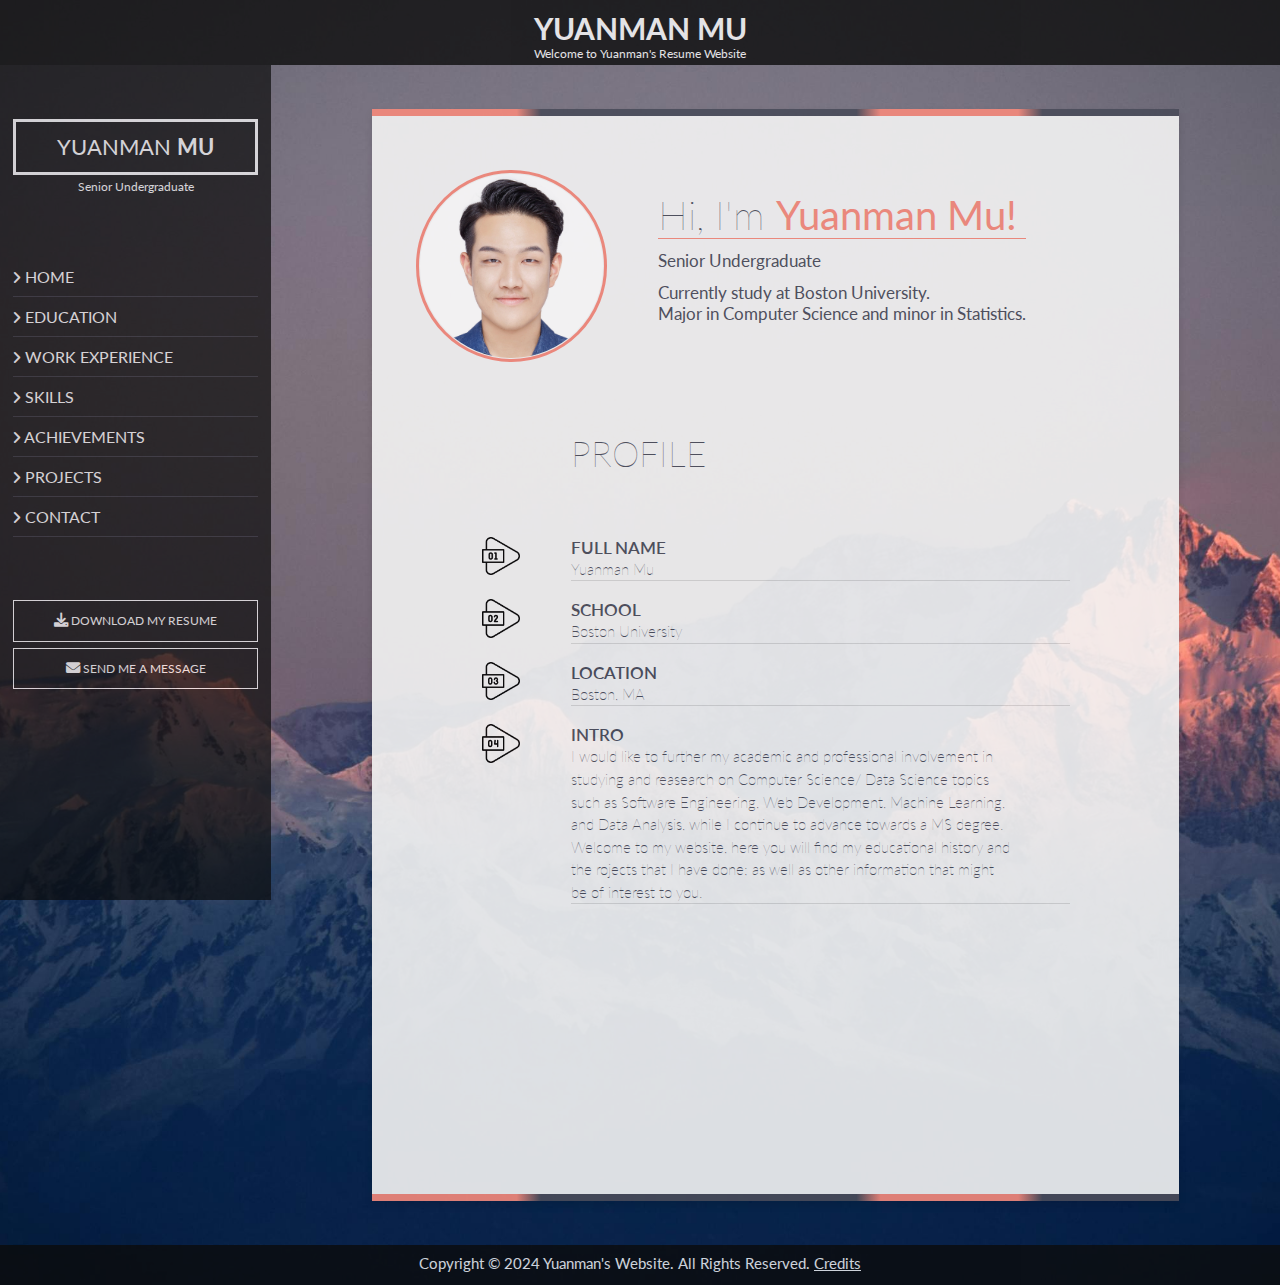
<file: index.html>
<!DOCTYPE html>
<html lang="en">
<head>
    <meta charset="UTF-8">
    <meta name="viewport" content="width=device-width, initial-scale=1.0">
    <title>Yuanman's Homepage</title>
    <meta
        name="description"
        content="Yuanman Mu is a Boston University senior undergraduage student, majoring in Computer Science and minoring in Statistics."
    >
    <link rel="stylesheet" href="css/index.css">
    <link href="https://fonts.googleapis.com/css2?family=Lato:wght@300;700&display=swap" rel="stylesheet">
    <link rel="stylesheet" href="https://cdnjs.cloudflare.com/ajax/libs/font-awesome/4.7.0/css/font-awesome.min.css">
    <link rel="stylesheet" href="https://cdnjs.cloudflare.com/ajax/libs/font-awesome/6.0.0-beta3/css/all.min.css">
    <!-- <script src="../js/script.js"></script> -->
</head>
<body>
   <!-- header -->
    <header>
        <h1>YUANMAN MU</h1>
        <p>Welcome to Yuanman's Resume Website</p>
    </header>

        
   
    <!-- A content container that contains nav and main body part -->
     <div class="content-container">
        <!-- The nav bar, on the left side in defult -->
        <nav>
            <ul>
                <li id="me"><p>YUANMAN <b>MU</b></p></li>
                <li id="senior"><p>Senior Undergraduate</p></li>
                <li id="home" ><a class="nav" href="home/home.html"><i style='font-size:calc(10px + 0.2vw + 0.2vh)' class='fas'>&#xf105;</i> HOME</a></li>
                <li><a class="nav" href="education/education.html"><i style='font-size:calc(10px + 0.2vw + 0.2vh)' class='fas'>&#xf105;</i> EDUCATION</a></li>
                <li><a class="nav" href="experiences/experiences.html"><i style='font-size:calc(10px + 0.2vw + 0.2vh)' class='fas'>&#xf105;</i> WORK EXPERIENCE</a></li>
                <li><a class="nav" href="skills/skills.html"><i style='font-size:calc(10px + 0.2vw + 0.2vh)' class='fas'>&#xf105;</i> SKILLS</a></li>
                <li><a class="nav" href="achievements/achievements.html"><i style='font-size:calc(10px + 0.2vw + 0.2vh)' class='fas'>&#xf105;</i> ACHIEVEMENTS</a></li>
                <li><a class="nav" href="projects/projects.html"><i style='font-size:calc(10px + 0.2vw + 0.2vh)' class='fas'>&#xf105;</i> PROJECTS</a></li>
                <li><a class="nav" href="contact/contact.html"><i style='font-size:calc(10px + 0.2vw + 0.2vh)' class='fas'>&#xf105;</i> CONTACT</a></li>
                <li id="cv"><a href="download/yuanman_mu_cv.pdf" download="Yuanman_Mu_CV.pdf"><i style="font-size:calc(10px + 0.2vw + 0.2vh)" class="fa">&#xf019;</i> DOWNLOAD MY RESUME</a></li>
                <li id="msg"><a href="mailto:ymmu@bu.edu?subject=Message from Yuanman's Website&body=Hello, I would like to get in touch with you."><i style="font-size:calc(10px + 0.2vw + 0.2vh)" class="fa">&#xf0e0;</i> SEND ME A MESSAGE</a></li>
            </ul>
        </nav>

        <!-- The main body of the resume part -->
        <main>
            <section class="resume-body">

                <div class="profile-container">
                    <div class="img-container">
                        <img src="img/profile.jpg" alt="Profile photo" class="responsive-img" />
                    </div>

                    <div class="intro-words">
                        <h2>Hi, I'm <b style="color:#F68A7C">Yuanman Mu!</b></h2>
                        <p id="title">Senior Undergraduate</p>
                        <p>Currently study at Boston University.</p>
                        <p>Major in Computer Science and minor in Statistics.</p>
                    </div>
                </div>

                <h2 style="text-align: left; margin-left: calc(14vw); margin-top: calc(4vh);margin-bottom: calc(5vh);font-size: calc(1vh + 2vw); font-family: 'Lato'; font-weight: 100;">PROFILE</h2>

                <div class="intro">

                    <div class="bulletpoints">
                        <img src="img/number-1.png" alt="no.1" class="bullet" />
                        <div class="qs-as">
                            <p class="qs">FULL NAME</p>
                            <p class="as">Yuanman Mu</p>
                        </div>
                    </div>

                    <div class="bulletpoints">
                        <img src="img/number-2.png" alt="no.2" class="bullet" />
                        <div class="qs-as">
                            <p class="qs">SCHOOL</p>
                            <p class="as">Boston University</p>
                        </div>
                    </div>

                    <div class="bulletpoints">
                        <img src="img/number-3.png" alt="no.3" class="bullet" />
                        <div class="qs-as">
                            <p class="qs">LOCATION</p>
                            <p class="as">Boston, MA</p>
                        </div>
                    </div>

                    <div class="bulletpoints">
                        <img src="img/number-4.png" alt="no.4" class="bullet" />
                        <div class="qs-as">
                            <p class="qs">INTRO</p>
                            <p class="as">I would like to further my academic and professional involvement in studying and reasearch on Computer Science/ Data Science topics such as Software Engineering, Web Development, Machine Learning, and Data Analysis, while I continue to advance towards a MS degree. </p>
                            <p class="as">Welcome to my website, here you will find my educational history and the rojects that I have done; as well as other information that might be of interest to you.</p>
                        </div>
                    </div>

                </div>

            </section>
        </main>
    </div>
    <!-- footer -->
    <footer>
        <p>Copyright &copy; 2024 Yuanman's Website. All Rights Reserved. <a style="color: white" href="credits/credits.html">Credits</a></p>
    </footer>

</body>
</html>
</file>
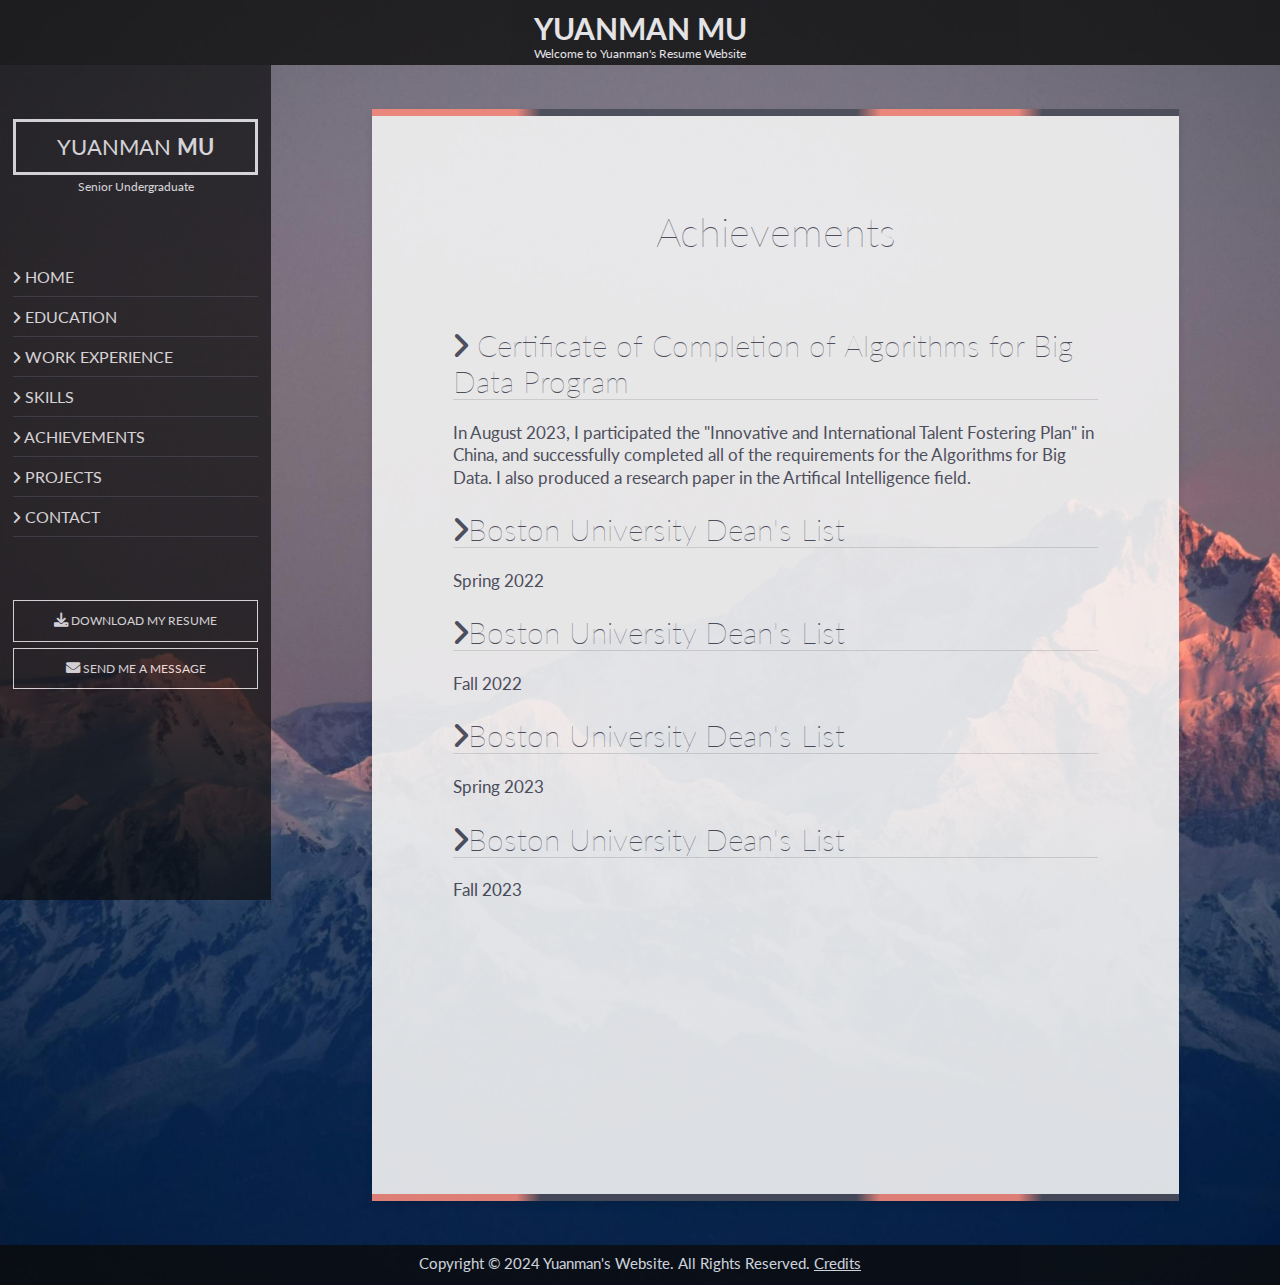
<file: achievements/achievements.html>
<!DOCTYPE html>
<html lang="en">
<head>
    <meta charset="UTF-8">
    <meta name="viewport" content="width=device-width, initial-scale=1.0">
    <title>ACHIEVEMENTS</title>
    <link rel="stylesheet" href="achievements.css">
    <link href="https://fonts.googleapis.com/css2?family=Lato:wght@300;700&display=swap" rel="stylesheet">
    <link rel="stylesheet" href="https://cdnjs.cloudflare.com/ajax/libs/font-awesome/4.7.0/css/font-awesome.min.css">
    <link rel="stylesheet" href="https://cdnjs.cloudflare.com/ajax/libs/font-awesome/6.0.0-beta3/css/all.min.css">
</head>
<body>
    
    
    <!-- header -->
    <header>
        <h1>YUANMAN MU</h1>
        <p>Welcome to Yuanman's Resume Website</p>
    </header>

        
   
    <!-- A content container that contains nav and main body part -->
     <div class="content-container">
        <!-- The nav bar, on the left side in defult -->
        <nav>
            <ul>
                <li id="me"><p>YUANMAN <b>MU</b></p></li>
                <li id="senior"><p>Senior Undergraduate</p></li>
                <li id="home" ><a class="nav" href="../home/home.html"><i style='font-size:calc(10px + 0.2vw + 0.2vh)' class='fas'>&#xf105;</i> HOME</a></li>
                <li><a class="nav" href="../education/education.html"><i style='font-size:calc(10px + 0.2vw + 0.2vh)' class='fas'>&#xf105;</i> EDUCATION</a></li>
                <li><a class="nav" href="../experiences/experiences.html"><i style='font-size:calc(10px + 0.2vw + 0.2vh)' class='fas'>&#xf105;</i> WORK EXPERIENCE</a></li>
                <li><a class="nav" href="../skills/skills.html"><i style='font-size:calc(10px + 0.2vw + 0.2vh)' class='fas'>&#xf105;</i> SKILLS</a></li>
                <li><a class="nav" href="../achievements/achievements.html"><i style='font-size:calc(10px + 0.2vw + 0.2vh)' class='fas'>&#xf105;</i> ACHIEVEMENTS</a></li>
                <li><a class="nav" href="../projects/projects.html"><i style='font-size:calc(10px + 0.2vw + 0.2vh)' class='fas'>&#xf105;</i> PROJECTS</a></li>
                <li><a class="nav" href="../contact/contact.html"><i style='font-size:calc(10px + 0.2vw + 0.2vh)' class='fas'>&#xf105;</i> CONTACT</a></li>
                <li id="cv"><a href="../download/yuanman_mu_cv.pdf" download="Yuanman_Mu_CV.pdf"><i style="font-size:calc(10px + 0.2vw + 0.2vh)" class="fa">&#xf019;</i> DOWNLOAD MY RESUME</a></li>
                <li id="msg"><a href="mailto:ymmu@bu.edu?subject=Message from Yuanman's Website&body=Hello, I would like to get in touch with you."><i style="font-size:calc(10px + 0.2vw + 0.2vh)" class="fa">&#xf0e0;</i> SEND ME A MESSAGE</a></li>
            </ul>
        </nav>

        <!-- The main body of the resume part -->
        <main>
            <section class="content-body">

                <h2>Achievements</h2>



                <h3 class="title"><i style='font-size:calc(0.8vh + 1.8vw)' class='fas'>&#xf105;</i> Certificate of Completion of Algorithms for Big Data Program</h3>
                <p class="body">In August 2023, I participated the "Innovative and International Talent Fostering Plan" in China, and successfully completed all of the requirements for the Algorithms for Big Data. I also produced a research paper in the Artifical Intelligence field.</p>
                
                <h3 class="title"><i style='font-size:calc(0.8vh + 1.8vw)' class='fas'>&#xf105;</i>Boston University Dean's List</h3>
                <p class="body">Spring 2022</p>
                
                <h3 class="title"><i style='font-size:calc(0.8vh + 1.8vw)' class='fas'>&#xf105;</i>Boston University Dean's List</h3>
                <p class="body">Fall 2022</p>
                
                <h3 class="title"><i style='font-size:calc(0.8vh + 1.8vw)' class='fas'>&#xf105;</i>Boston University Dean's List</h3>
                <p class="body">Spring 2023</p>
                
                <h3 class="title"><i style='font-size:calc(0.8vh + 1.8vw)' class='fas'>&#xf105;</i>Boston University Dean's List</h3>
                <p class="body">Fall 2023</p>
                

            </section>
        </main>
    </div>

    <!-- footer -->
    <footer>
        <p>Copyright &copy; 2024 Yuanman's Website. All Rights Reserved. <a style="color: white" href="../credits/credits.html">Credits</a></p>
    </footer>

</body>
</html>
</file>
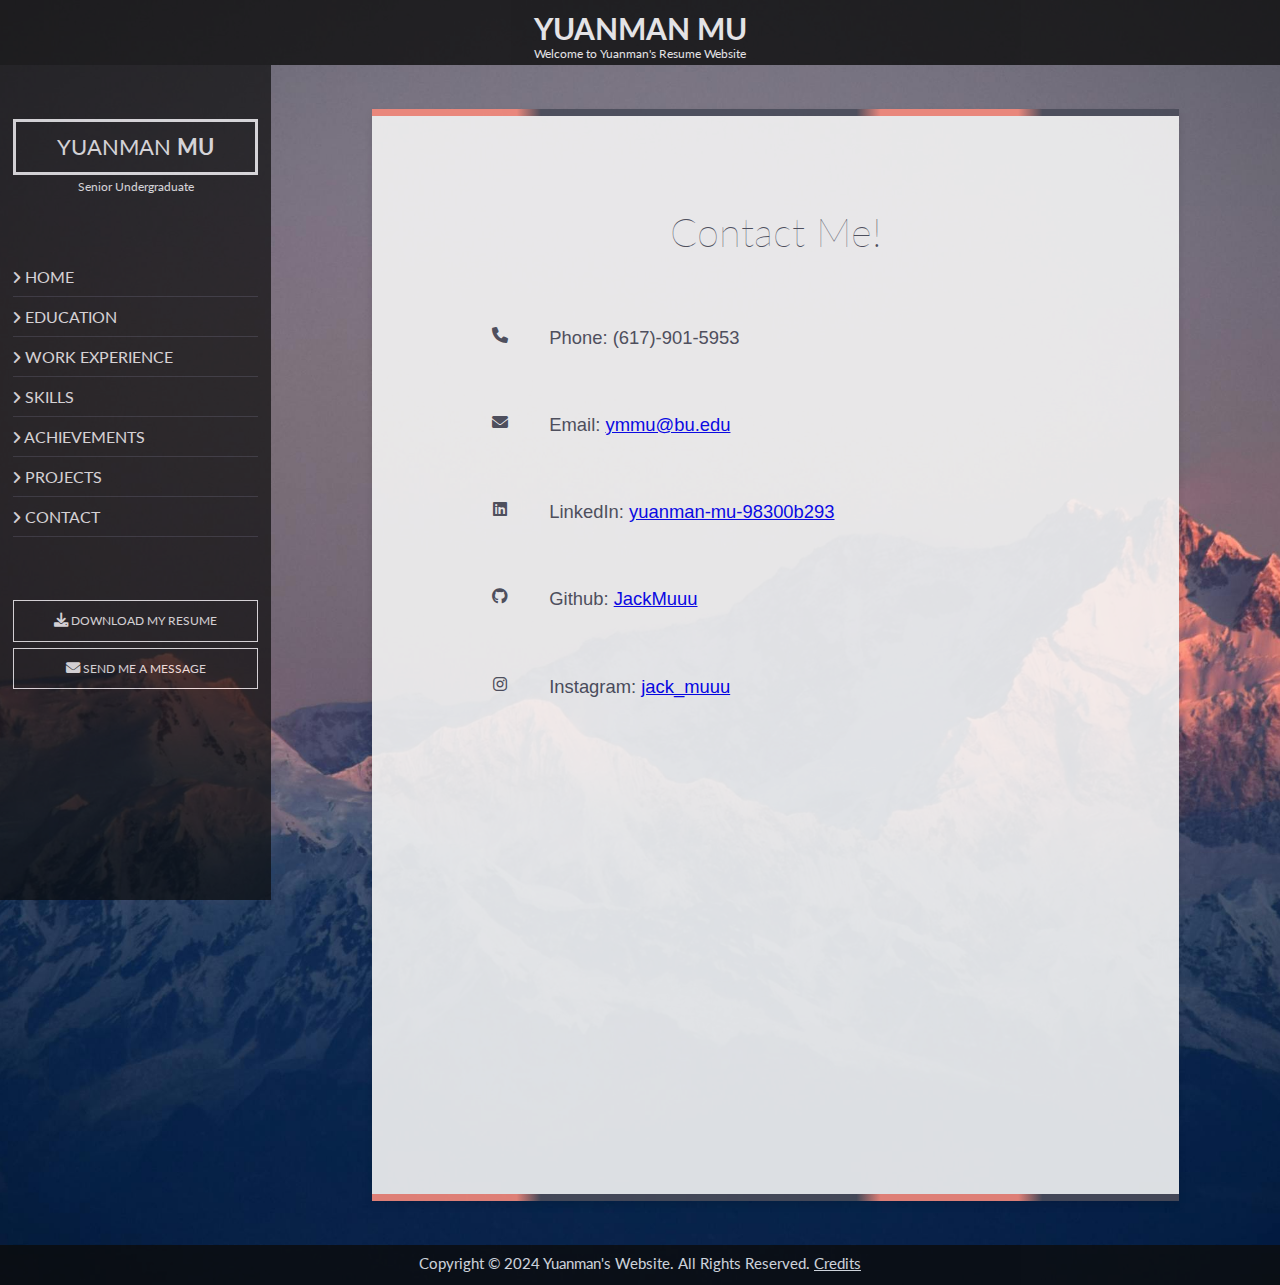
<file: contact/contact.html>
<!DOCTYPE html>
<html lang="en">
<head>
    <meta charset="UTF-8">
    <meta name="viewport" content="width=device-width, initial-scale=1.0">
    <title>CONTACT</title>
    <link rel="stylesheet" href="contact.css">
    <link href="https://fonts.googleapis.com/css2?family=Lato:wght@300;700&display=swap" rel="stylesheet">
    <link rel="stylesheet" href="https://cdnjs.cloudflare.com/ajax/libs/font-awesome/4.7.0/css/font-awesome.min.css">
    <link rel="stylesheet" href="https://cdnjs.cloudflare.com/ajax/libs/font-awesome/6.0.0-beta3/css/all.min.css">
    <link rel="stylesheet" href="https://fontawesome.com/icons/phone?f=classic&s=solid"
</head>
<body>
    
    
    <!-- header -->
    <header>
        <h1>YUANMAN MU</h1>
        <p>Welcome to Yuanman's Resume Website</p>
    </header>

    <!-- A content container that contains nav and main body part -->
     <div class="content-container">
        <!-- The nav bar, on the left side in defult -->
        <nav>
            <ul>
                <li id="me"><p>YUANMAN <b>MU</b></p></li>
                <li id="senior"><p>Senior Undergraduate</p></li>
                <li id="home" ><a class="nav" href="../home/home.html"><i style='font-size:calc(10px + 0.2vw + 0.2vh)' class='fas'>&#xf105;</i> HOME</a></li>
                <li><a class="nav" href="../education/education.html"><i style='font-size:calc(10px + 0.2vw + 0.2vh)' class='fas'>&#xf105;</i> EDUCATION</a></li>
                <li><a class="nav" href="../experiences/experiences.html"><i style='font-size:calc(10px + 0.2vw + 0.2vh)' class='fas'>&#xf105;</i> WORK EXPERIENCE</a></li>
                <li><a class="nav" href="../skills/skills.html"><i style='font-size:calc(10px + 0.2vw + 0.2vh)' class='fas'>&#xf105;</i> SKILLS</a></li>
                <li><a class="nav" href="../achievements/achievements.html"><i style='font-size:calc(10px + 0.2vw + 0.2vh)' class='fas'>&#xf105;</i> ACHIEVEMENTS</a></li>
                <li><a class="nav" href="../projects/projects.html"><i style='font-size:calc(10px + 0.2vw + 0.2vh)' class='fas'>&#xf105;</i> PROJECTS</a></li>
                <li><a class="nav" href="../contact/contact.html"><i style='font-size:calc(10px + 0.2vw + 0.2vh)' class='fas'>&#xf105;</i> CONTACT</a></li>
                <li id="cv"><a href="../download/yuanman_mu_cv.pdf" download="Yuanman_Mu_CV.pdf"><i style="font-size:calc(10px + 0.2vw + 0.2vh)" class="fa">&#xf019;</i> DOWNLOAD MY RESUME</a></li>
                <li id="msg"><a href="mailto:ymmu@bu.edu?subject=Message from Yuanman's Website&body=Hello, I would like to get in touch with you."><i style="font-size:calc(10px + 0.2vw + 0.2vh)" class="fa">&#xf0e0;</i> SEND ME A MESSAGE</a></li>
            </ul>
        </nav>

        <!-- The main body of the resume part -->
        <main>
            <section class="content-body">

                <h2>Contact Me!</h2>
                <div class="wrap">
                    <div class="contact">
                        <i class="fa-solid fa-phone"></i><p> Phone: (617)-901-5953</p>
                    </div>
                    <div class="contact">
                        <i class="fa-solid fa-envelope"></i><p> Email: <a href="mailto:ymmu@bu.edu?subject=Message from Yuanman's Website">ymmu@bu.edu</a></p>
                    </div>
                    <div class="contact">
                        <i class="fa-brands fa-linkedin"></i><p> LinkedIn: <a href="https://linkedin.com/in/yuanman-mu-98300b293" target="_blank">yuanman-mu-98300b293</a></p>
                    </div>
                    <div class="contact">
                        <i class="fa-brands fa-github"></i><p> Github: <a href="https://github.com/JackMuuu" target="_blank">JackMuuu</a></p>
                    </div>
                    <div class="contact">
                        <i class="fa-brands fa-instagram"></i><p> Instagram: <a href="https://www.instagram.com/jack_muuu/" target="_blank">jack_muuu</a></p>
                    </div>
                </div>
   
            </section>
        </main>
    </div>

    <!-- footer -->
    <footer>
        <p>Copyright &copy; 2024 Yuanman's Website. All Rights Reserved. <a style="color: white" href="../credits/credits.html">Credits</a></p>
    </footer>

</body>
</html>
</file>
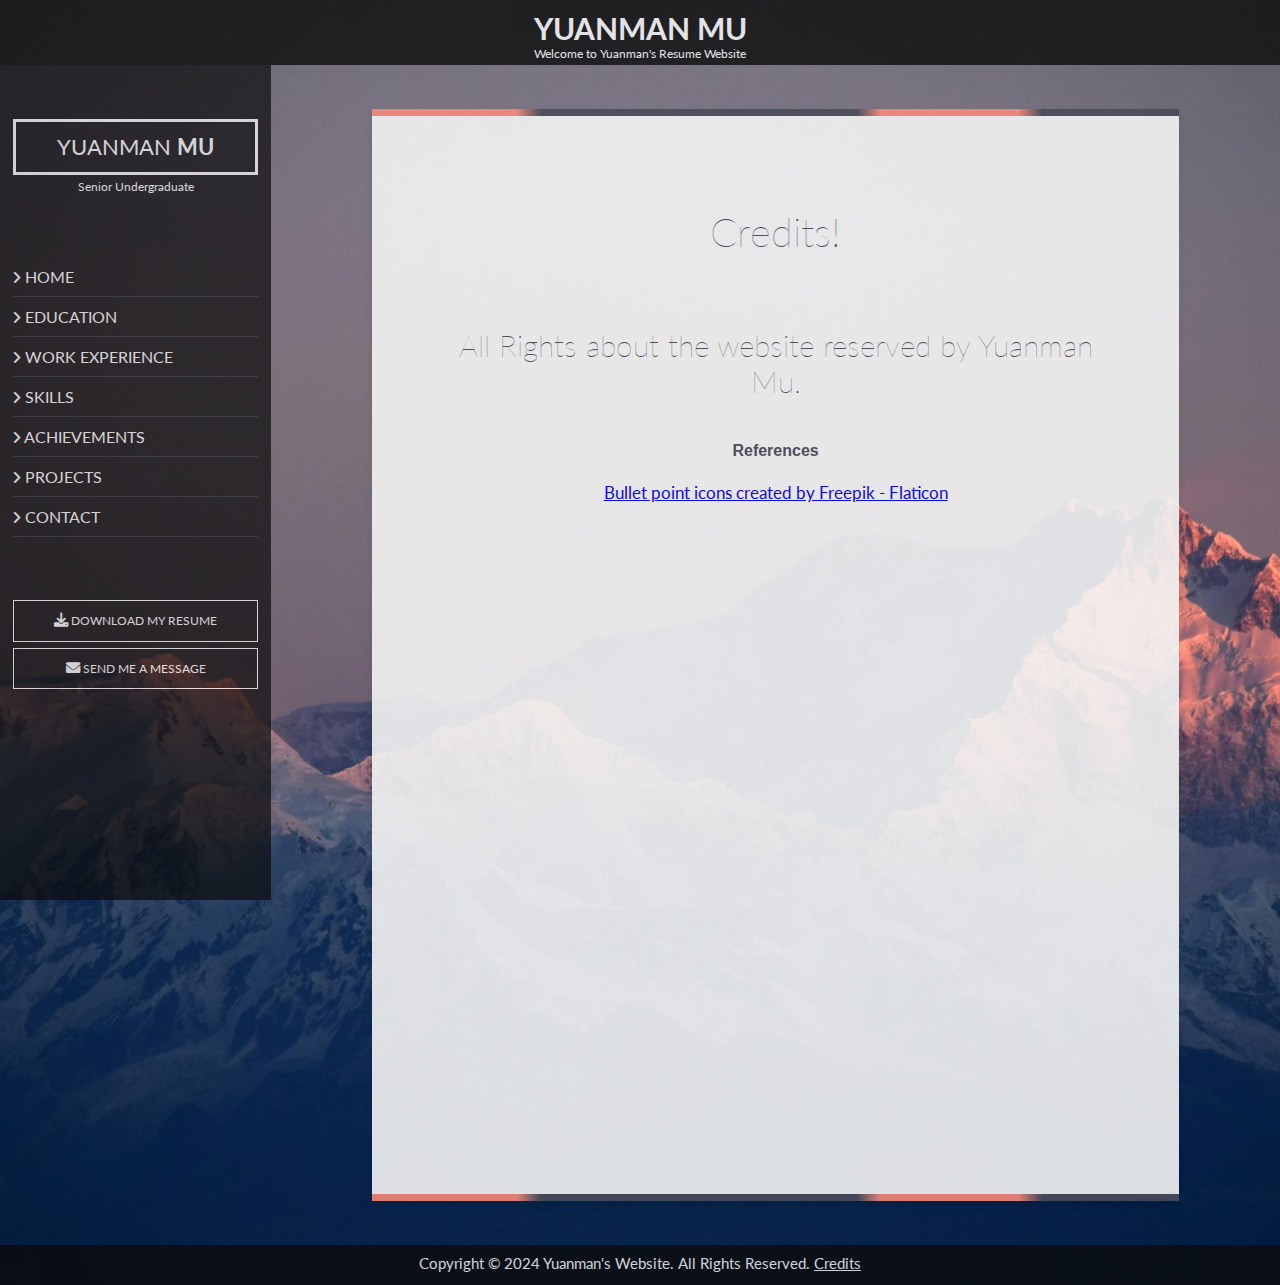
<file: credits/credits.html>
<!DOCTYPE html>
<html lang="en">
<head>
    <meta charset="UTF-8">
    <meta name="viewport" content="width=device-width, initial-scale=1.0">
    <title>CREDITS</title>
    <link rel="stylesheet" href="credits.css">
    <link href="https://fonts.googleapis.com/css2?family=Lato:wght@300;700&display=swap" rel="stylesheet">
    <link rel="stylesheet" href="https://cdnjs.cloudflare.com/ajax/libs/font-awesome/4.7.0/css/font-awesome.min.css">
    <link rel="stylesheet" href="https://cdnjs.cloudflare.com/ajax/libs/font-awesome/6.0.0-beta3/css/all.min.css">
</head>
<body>


    <!-- header -->
    <header>
        <h1>YUANMAN MU</h1>
        <p>Welcome to Yuanman's Resume Website</p>
    </header>

        
   
    <!-- A content container that contains nav and main body part -->
     <div class="content-container">
        <!-- The nav bar, on the left side in defult -->
        <nav>
            <ul>
                <li id="me"><p>YUANMAN <b>MU</b></p></li>
                <li id="senior"><p>Senior Undergraduate</p></li>
                <li id="home" ><a class="nav" href="../home/home.html"><i style='font-size:calc(10px + 0.2vw + 0.2vh)' class='fas'>&#xf105;</i> HOME</a></li>
                <li><a class="nav" href="../education/education.html"><i style='font-size:calc(10px + 0.2vw + 0.2vh)' class='fas'>&#xf105;</i> EDUCATION</a></li>
                <li><a class="nav" href="../experiences/experiences.html"><i style='font-size:calc(10px + 0.2vw + 0.2vh)' class='fas'>&#xf105;</i> WORK EXPERIENCE</a></li>
                <li><a class="nav" href="../skills/skills.html"><i style='font-size:calc(10px + 0.2vw + 0.2vh)' class='fas'>&#xf105;</i> SKILLS</a></li>
                <li><a class="nav" href="../achievements/achievements.html"><i style='font-size:calc(10px + 0.2vw + 0.2vh)' class='fas'>&#xf105;</i> ACHIEVEMENTS</a></li>
                <li><a class="nav" href="../projects/projects.html"><i style='font-size:calc(10px + 0.2vw + 0.2vh)' class='fas'>&#xf105;</i> PROJECTS</a></li>
                <li><a class="nav" href="../contact/contact.html"><i style='font-size:calc(10px + 0.2vw + 0.2vh)' class='fas'>&#xf105;</i> CONTACT</a></li>
                <li id="cv"><a href="../download/yuanman_mu_cv.pdf" download="Yuanman_Mu_CV.pdf"><i style="font-size:calc(10px + 0.2vw + 0.2vh)" class="fa">&#xf019;</i> DOWNLOAD MY RESUME</a></li>
                <li id="msg"><a href="mailto:ymmu@bu.edu?subject=Message from Yuanman's Website&body=Hello, I would like to get in touch with you."><i style="font-size:calc(10px + 0.2vw + 0.2vh)" class="fa">&#xf0e0;</i> SEND ME A MESSAGE</a></li>
            </ul>
        </nav>

        <!-- The main body of the resume part -->
        <main>
            <section class="content-body">

                <h2>Credits!</h2>
                <h3>All Rights about the website reserved by Yuanman Mu.</h3>
                <h4>References</h4>
                <p><a href="https://www.flaticon.com/free-icons/bullet-point" title="bullet point icons">Bullet point icons created by Freepik - Flaticon</a></p>
                
            
            </section>
        </main>
    </div>

    <!-- footer -->
    <footer>
        <p>Copyright &copy; 2024 Yuanman's Website. All Rights Reserved. <a style="color: white" href="credits.html">Credits</a></p>
    </footer>

</body>
</html>
</file>
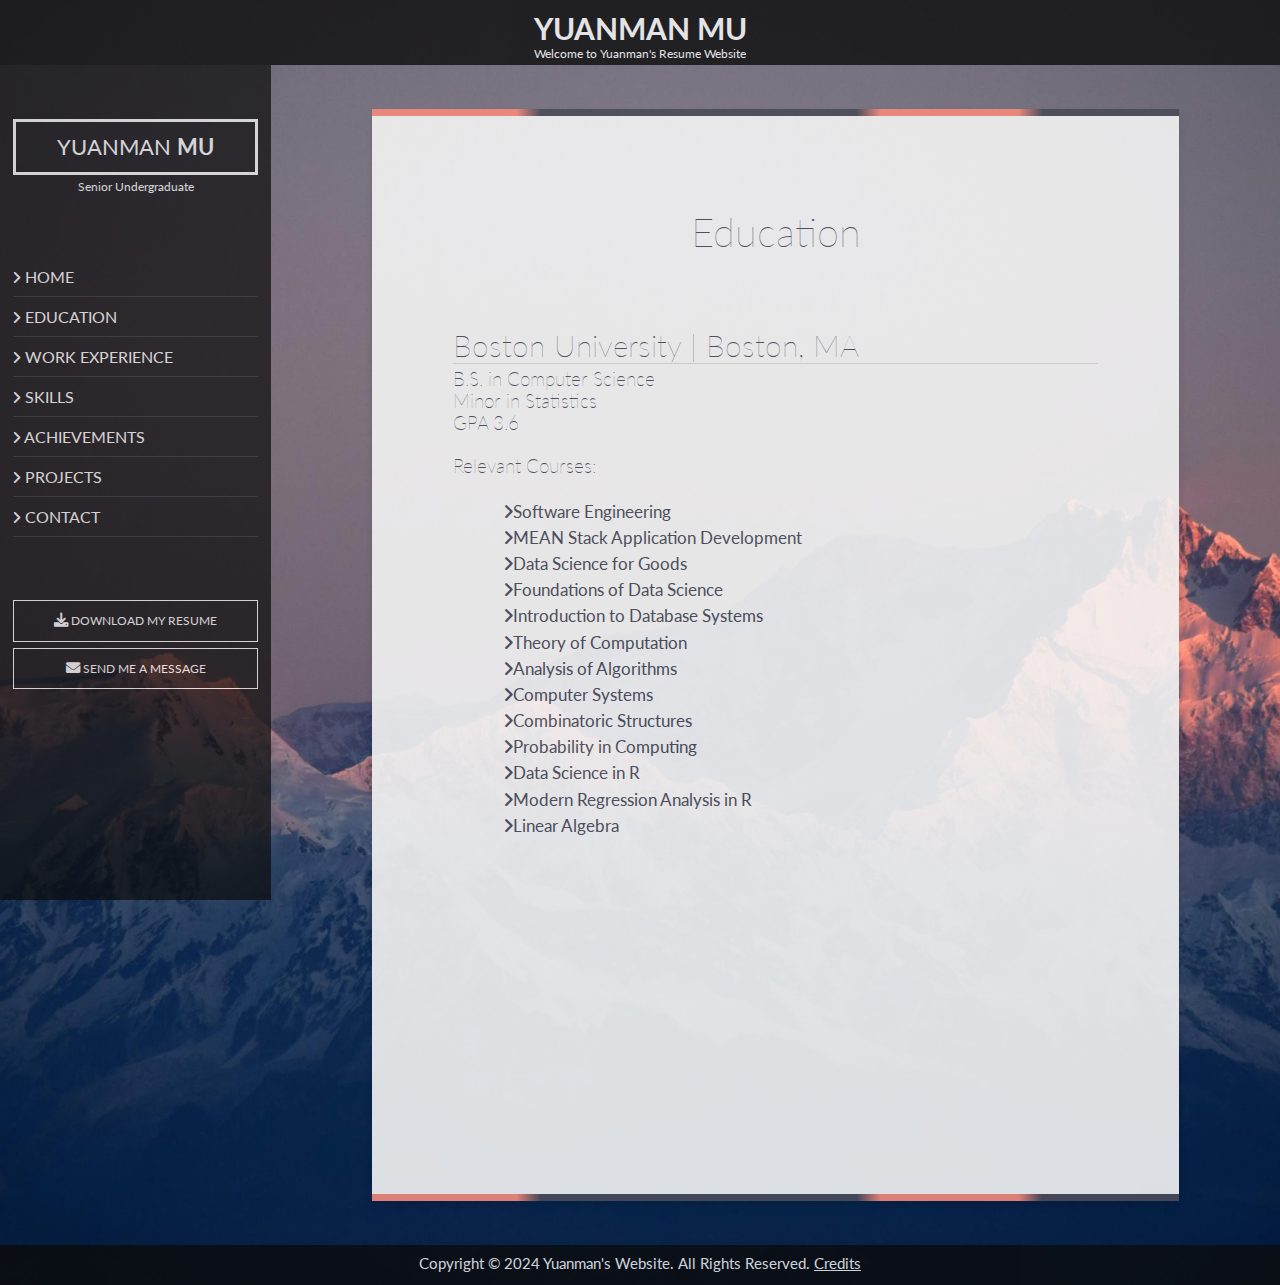
<file: education/education.html>
<!DOCTYPE html>
<html lang="en">
<head>
    <meta charset="UTF-8">
    <meta name="viewport" content="width=device-width, initial-scale=1.0">
    <title>EDUCATION</title>
    <link rel="stylesheet" href="education.css">
    <link href="https://fonts.googleapis.com/css2?family=Lato:wght@300;700&display=swap" rel="stylesheet">
    <link rel="stylesheet" href="https://cdnjs.cloudflare.com/ajax/libs/font-awesome/4.7.0/css/font-awesome.min.css">
    <link rel="stylesheet" href="https://cdnjs.cloudflare.com/ajax/libs/font-awesome/6.0.0-beta3/css/all.min.css">
</head>
<body>

    <!-- header -->
    <header>
        <h1>YUANMAN MU</h1>
        <p>Welcome to Yuanman's Resume Website</p>
    </header>

        
   
    <!-- A content container that contains nav and main body part -->
     <div class="content-container">
        <!-- The nav bar, on the left side in defult -->
        <nav>
            <ul>
                <li id="me"><p>YUANMAN <b>MU</b></p></li>
                <li id="senior"><p>Senior Undergraduate</p></li>
                <li id="home" ><a class="nav" href="../home/home.html"><i style='font-size:calc(10px + 0.2vw + 0.2vh)' class='fas'>&#xf105;</i> HOME</a></li>
                <li><a class="nav" href="../education/education.html"><i style='font-size:calc(10px + 0.2vw + 0.2vh)' class='fas'>&#xf105;</i> EDUCATION</a></li>
                <li><a class="nav" href="../experiences/experiences.html"><i style='font-size:calc(10px + 0.2vw + 0.2vh)' class='fas'>&#xf105;</i> WORK EXPERIENCE</a></li>
                <li><a class="nav" href="../skills/skills.html"><i style='font-size:calc(10px + 0.2vw + 0.2vh)' class='fas'>&#xf105;</i> SKILLS</a></li>
                <li><a class="nav" href="../achievements/achievements.html"><i style='font-size:calc(10px + 0.2vw + 0.2vh)' class='fas'>&#xf105;</i> ACHIEVEMENTS</a></li>
                <li><a class="nav" href="../projects/projects.html"><i style='font-size:calc(10px + 0.2vw + 0.2vh)' class='fas'>&#xf105;</i> PROJECTS</a></li>
                <li><a class="nav" href="../contact/contact.html"><i style='font-size:calc(10px + 0.2vw + 0.2vh)' class='fas'>&#xf105;</i> CONTACT</a></li>
                <li id="cv"><a href="../download/yuanman_mu_cv.pdf" download="Yuanman_Mu_CV.pdf"><i style="font-size:calc(10px + 0.2vw + 0.2vh)" class="fa">&#xf019;</i> DOWNLOAD MY RESUME</a></li>
                <li id="msg"><a href="mailto:ymmu@bu.edu?subject=Message from Yuanman's Website&body=Hello, I would like to get in touch with you."><i style="font-size:calc(10px + 0.2vw + 0.2vh)" class="fa">&#xf0e0;</i> SEND ME A MESSAGE</a></li>
            </ul>
        </nav>

        <!-- The main body of the resume part -->
        <main>
            <section class="content-body">

                <h2>Education</h2>

                <h3>Boston University | Boston, MA</h4>
                <h4>B.S. in Computer Science</h4>
                <h4>Minor in Statistics</h4>
                <h4>GPA 3.6</h4>
                <h4 style="margin-top: calc(10px + 0.5vh + 0.5vw);">Relevant Courses:</h4>
                <p><i style='font-size:calc(0.5vh + 1vw)' class='fas'>&#xf105;</i>Software Engineering<br>
                    <i style='font-size:calc(0.5vh + 1vw)' class='fas'>&#xf105;</i>MEAN Stack Application Development<br>
                    <i style='font-size:calc(0.5vh + 1vw)' class='fas'>&#xf105;</i>Data Science for Goods<br>
                    <i style='font-size:calc(0.5vh + 1vw)' class='fas'>&#xf105;</i>Foundations of Data Science<br>
                    <i style='font-size:calc(0.5vh + 1vw)' class='fas'>&#xf105;</i>Introduction to Database Systems<br>
                    <i style='font-size:calc(0.5vh + 1vw)' class='fas'>&#xf105;</i>Theory of Computation<br>
                    <i style='font-size:calc(0.5vh + 1vw)' class='fas'>&#xf105;</i>Analysis of Algorithms<br>
                    <i style='font-size:calc(0.5vh + 1vw)' class='fas'>&#xf105;</i>Computer Systems<br>
                    <i style='font-size:calc(0.5vh + 1vw)' class='fas'>&#xf105;</i>Combinatoric Structures<br>
                    <i style='font-size:calc(0.5vh + 1vw)' class='fas'>&#xf105;</i>Probability in Computing<br>
                    <i style='font-size:calc(0.5vh + 1vw)' class='fas'>&#xf105;</i>Data Science in R<br>
                    <i style='font-size:calc(0.5vh + 1vw)' class='fas'>&#xf105;</i>Modern Regression Analysis in R<br>
                    <i style='font-size:calc(0.5vh + 1vw)' class='fas'>&#xf105;</i>Linear Algebra</p>

            
            </section>
        </main>
    </div>


    <!-- footer -->
    <footer>
        <p>Copyright &copy; 2024 Yuanman's Website. All Rights Reserved. <a style="color: white" href="../credits/credits.html">Credits</a></p>
    </footer>

</body>
</html>
</file>
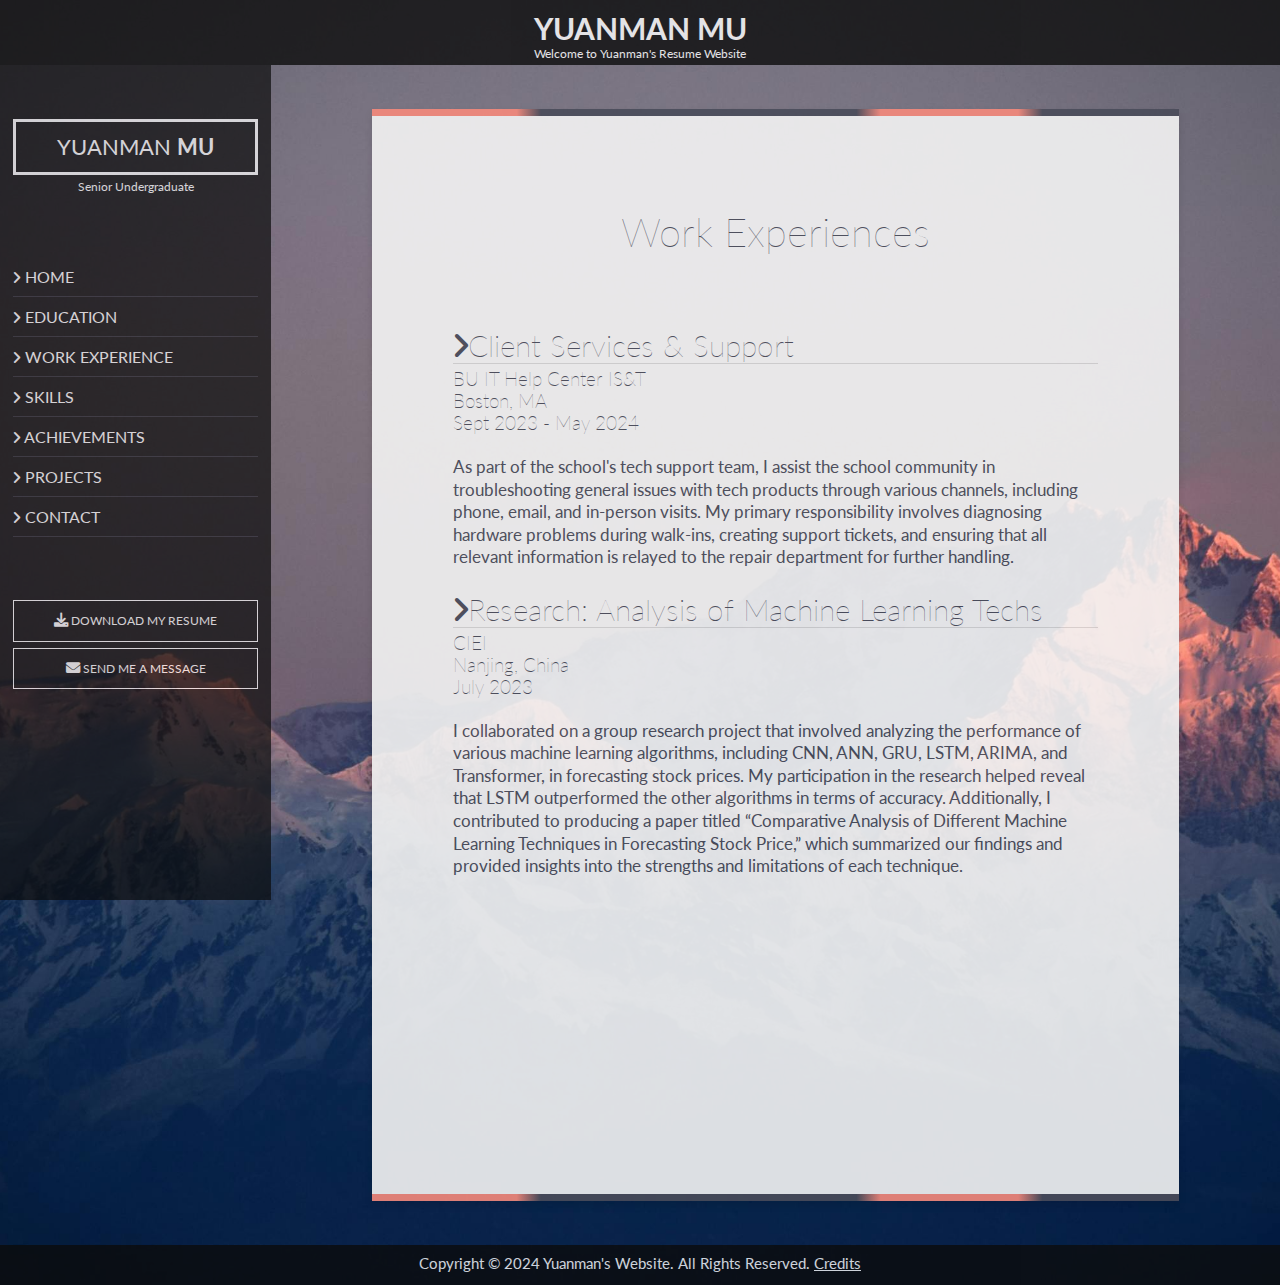
<file: experiences/experiences.html>
<!DOCTYPE html>
<html lang="en">
<head>
    <meta charset="UTF-8">
    <meta name="viewport" content="width=device-width, initial-scale=1.0">
    <title>VWORK EXPERIENCE</title>
    <link rel="stylesheet" href="experiences.css">
    <link href="https://fonts.googleapis.com/css2?family=Lato:wght@300;700&display=swap" rel="stylesheet">
    <link rel="stylesheet" href="https://cdnjs.cloudflare.com/ajax/libs/font-awesome/4.7.0/css/font-awesome.min.css">
    <link rel="stylesheet" href="https://cdnjs.cloudflare.com/ajax/libs/font-awesome/6.0.0-beta3/css/all.min.css">
</head>
<body>
    

    <!-- header -->
    <header>
        <h1>YUANMAN MU</h1>
        <p>Welcome to Yuanman's Resume Website</p>
    </header>

        
   
    <!-- A content container that contains nav and main body part -->
     <div class="content-container">
        <!-- The nav bar, on the left side in defult -->
        <div class="narrow_nav">
            <nav>
                <ul>
                    <li id="me"><p>YUANMAN <b>MU</b></p></li>
                    <li id="senior"><p>Senior Undergraduate</p></li>
                    <li id="home" ><a class="nav" href="../home/home.html"><i style='font-size:calc(10px + 0.2vw + 0.2vh)' class='fas'>&#xf105;</i> HOME</a></li>
                    <li><a class="nav" href="../education/education.html"><i style='font-size:calc(10px + 0.2vw + 0.2vh)' class='fas'>&#xf105;</i> EDUCATION</a></li>
                    <li><a class="nav" href="../experiences/experiences.html"><i style='font-size:calc(10px + 0.2vw + 0.2vh)' class='fas'>&#xf105;</i> WORK EXPERIENCE</a></li>
                    <li><a class="nav" href="../skills/skills.html"><i style='font-size:calc(10px + 0.2vw + 0.2vh)' class='fas'>&#xf105;</i> SKILLS</a></li>
                    <li><a class="nav" href="../achievements/achievements.html"><i style='font-size:calc(10px + 0.2vw + 0.2vh)' class='fas'>&#xf105;</i> ACHIEVEMENTS</a></li>
                    <li><a class="nav" href="../projects/projects.html"><i style='font-size:calc(10px + 0.2vw + 0.2vh)' class='fas'>&#xf105;</i> PROJECTS</a></li>
                    <li><a class="nav" href="../contact/contact.html"><i style='font-size:calc(10px + 0.2vw + 0.2vh)' class='fas'>&#xf105;</i> CONTACT</a></li>
                    <li id="cv"><a href="../download/yuanman_mu_cv.pdf" download="Yuanman_Mu_CV.pdf"><i style="font-size:calc(10px + 0.2vw + 0.2vh)" class="fa">&#xf019;</i> DOWNLOAD MY RESUME</a></li>
                    <li id="msg"><a href="mailto:ymmu@bu.edu?subject=Message from Yuanman's Website&body=Hello, I would like to get in touch with you."><i style="font-size:calc(10px + 0.2vw + 0.2vh)" class="fa">&#xf0e0;</i> SEND ME A MESSAGE</a></li>
                </ul>
            </nav>
        </div>

        <!-- The main body of the resume part -->
        <main>
            <section class="content-body">

                <h2>Work Experiences</h2>

                <h3><i style='font-size:calc(0.8vh + 1.8vw)' class='fas'>&#xf105;</i>Client Services & Support</h3>
                <h4>BU IT Help Center IS&T </h4>
                <h4>Boston, MA</h4>
                <h4>Sept 2023 - May 2024</h4>
                <p>As part of the school's tech support team, I assist the school community in troubleshooting general issues with tech products through various channels, including phone, email, and in-person visits. My primary responsibility involves diagnosing hardware problems during walk-ins, creating support tickets, and ensuring that all relevant information is relayed to the repair department for further handling.
                </p>

                <h3><i style='font-size:calc(1.8vw + 0.8vh)' class='fas'>&#xf105;</i>Research: Analysis of Machine Learning Techs </h3>
                <h4>CIEI</h4>
                <h4>Nanjing, China</h4>
                <h4>July 2023</h4>
                <p>I collaborated on a group research project that involved analyzing the performance of various machine learning algorithms, including CNN, ANN, GRU, LSTM, ARIMA, and Transformer, in forecasting stock prices. My participation in the research helped reveal that LSTM outperformed the other algorithms in terms of accuracy. Additionally, I contributed to producing a paper titled “Comparative Analysis of Different Machine Learning Techniques in Forecasting Stock Price,” which summarized our findings and provided insights into the strengths and limitations of each technique.
                </p>

            
            </section>
        </main>
    </div>

    <!-- footer -->
    <footer>
        <p>Copyright &copy; 2024 Yuanman's Website. All Rights Reserved. <a style="color: white" href="../credits/credits.html">Credits</a></p>
    </footer>

</body>
</html>
</file>
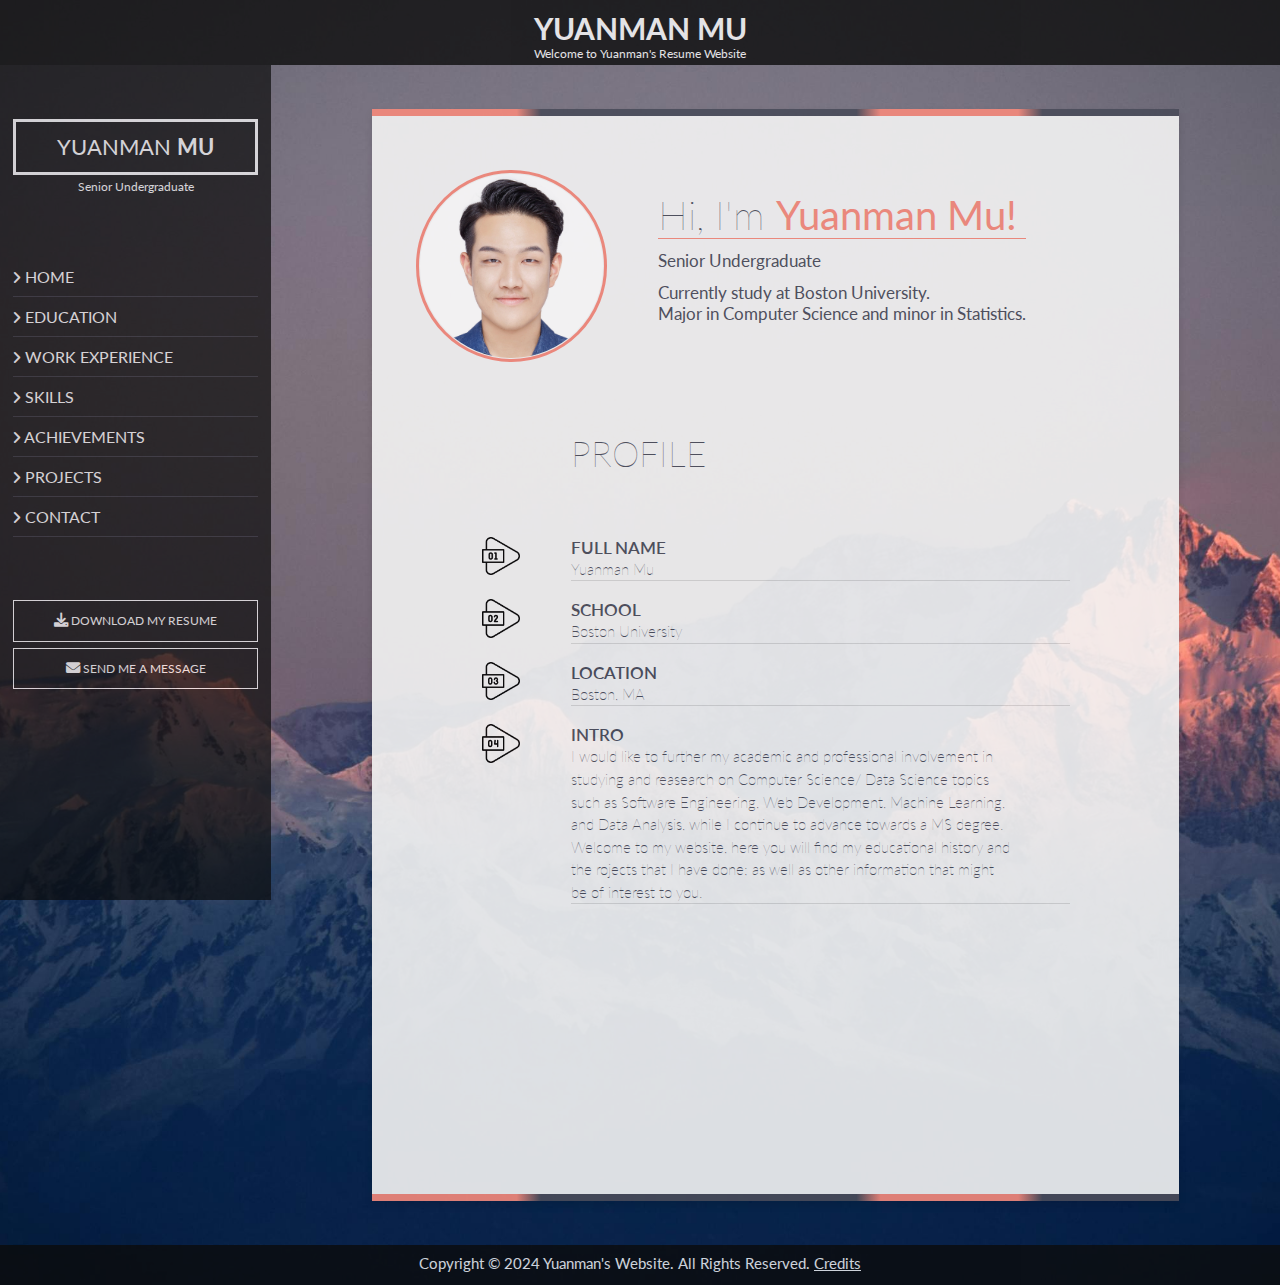
<file: home/home.html>
<!DOCTYPE html>
<html lang="en">
<head>
    <meta charset="UTF-8">
    <meta name="viewport" content="width=device-width, initial-scale=1.0">
    <meta http-equiv="refresh" content="0;url=../index.html" />
    <title>Home</title>
    <link rel="stylesheet" href="home.css">
</head>
<body>
    <p><a style="color:white;list-style: none;font-size: 5px;"href="../index.html">home</a></p>
</body>
</html>
</file>
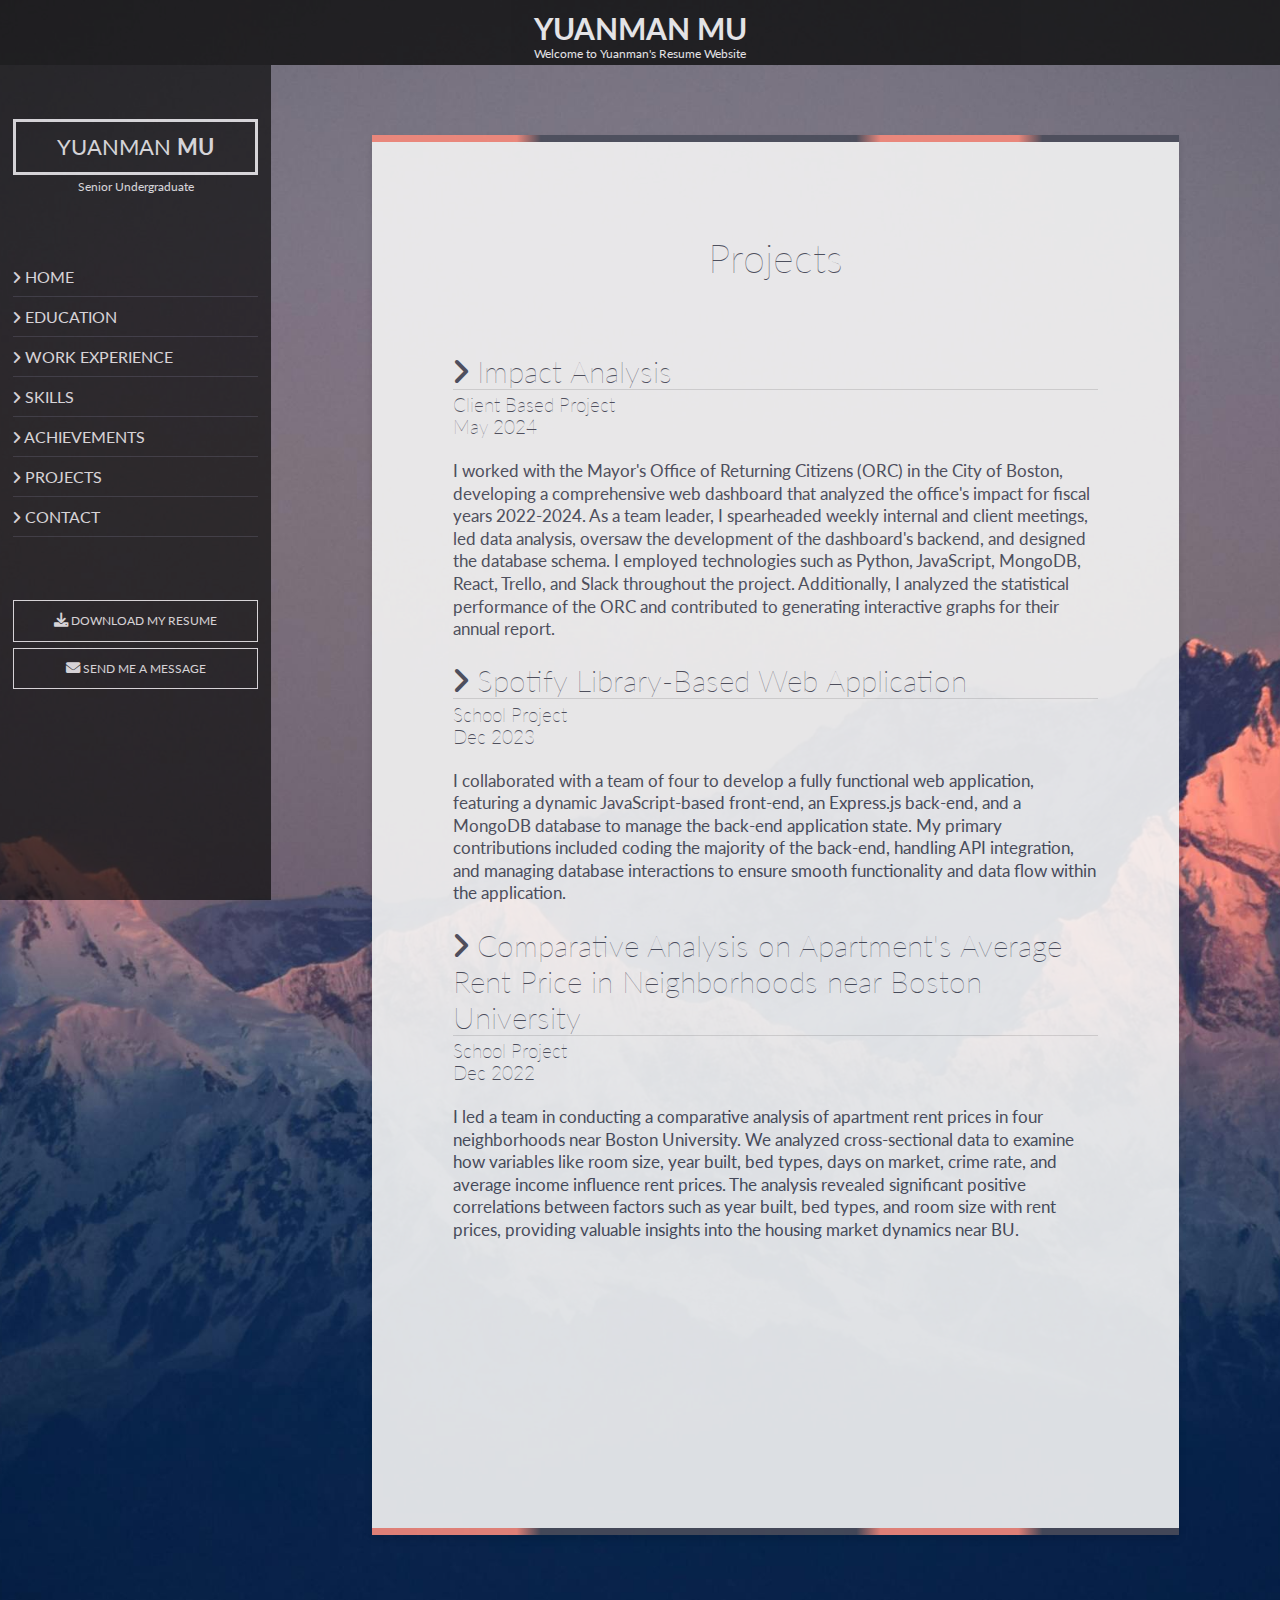
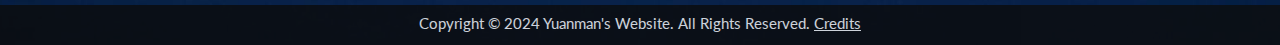
<file: projects/projects.html>
<!DOCTYPE html>
<html lang="en">
<head>
    <meta charset="UTF-8">
    <meta name="viewport" content="width=device-width, initial-scale=1.0">
    <title>PROJECTS</title>
    <link rel="stylesheet" href="projects.css">
    <link href="https://fonts.googleapis.com/css2?family=Lato:wght@300;700&display=swap" rel="stylesheet">
    <link rel="stylesheet" href="https://cdnjs.cloudflare.com/ajax/libs/font-awesome/4.7.0/css/font-awesome.min.css">
    <link rel="stylesheet" href="https://cdnjs.cloudflare.com/ajax/libs/font-awesome/6.0.0-beta3/css/all.min.css">
</head>
<body>
    
    <!-- header -->
    <header>
        <h1>YUANMAN MU</h1>
        <p>Welcome to Yuanman's Resume Website</p>
    </header>

        
   
    <!-- A content container that contains nav and main body part -->
     <div class="content-container">
        <!-- The nav bar, on the left side in defult -->
        <nav>
            <ul>
                <li id="me"><p>YUANMAN <b>MU</b></p></li>
                <li id="senior"><p>Senior Undergraduate</p></li>
                <li id="home" ><a class="nav" href="../home/home.html"><i style='font-size:calc(10px + 0.2vw + 0.2vh)' class='fas'>&#xf105;</i> HOME</a></li>
                <li><a class="nav" href="../education/education.html"><i style='font-size:calc(10px + 0.2vw + 0.2vh)' class='fas'>&#xf105;</i> EDUCATION</a></li>
                <li><a class="nav" href="../experiences/experiences.html"><i style='font-size:calc(10px + 0.2vw + 0.2vh)' class='fas'>&#xf105;</i> WORK EXPERIENCE</a></li>
                <li><a class="nav" href="../skills/skills.html"><i style='font-size:calc(10px + 0.2vw + 0.2vh)' class='fas'>&#xf105;</i> SKILLS</a></li>
                <li><a class="nav" href="../achievements/achievements.html"><i style='font-size:calc(10px + 0.2vw + 0.2vh)' class='fas'>&#xf105;</i> ACHIEVEMENTS</a></li>
                <li><a class="nav" href="../projects/projects.html"><i style='font-size:calc(10px + 0.2vw + 0.2vh)' class='fas'>&#xf105;</i> PROJECTS</a></li>
                <li><a class="nav" href="../contact/contact.html"><i style='font-size:calc(10px + 0.2vw + 0.2vh)' class='fas'>&#xf105;</i> CONTACT</a></li>
                <li id="cv"><a href="../download/yuanman_mu_cv.pdf" download="Yuanman_Mu_CV.pdf"><i style="font-size:calc(10px + 0.2vw + 0.2vh)" class="fa">&#xf019;</i> DOWNLOAD MY RESUME</a></li>
                <li id="msg"><a href="mailto:ymmu@bu.edu?subject=Message from Yuanman's Website&body=Hello, I would like to get in touch with you."><i style="font-size:calc(10px + 0.2vw + 0.2vh)" class="fa">&#xf0e0;</i> SEND ME A MESSAGE</a></li>
            </ul>
        </nav>

        <!-- The main body of the resume part -->
        <main>
            <section class="content-body">

                <h2>Projects</h2>

                <h3><i style='font-size:calc(0.8vh + 1.8vw)' class='fas'>&#xf105;</i> Impact Analysis</h3>
                <h4>Client Based Project</h4>
                <h4>May 2024</h4>
                <p>
                    I worked with the Mayor's Office of Returning Citizens (ORC) in the City of Boston, developing a comprehensive web dashboard that analyzed the office's impact for fiscal years 2022-2024. As a team leader, I spearheaded weekly internal and client meetings, led data analysis, oversaw the development of the dashboard's backend, and designed the database schema. I employed technologies such as Python, JavaScript, MongoDB, React, Trello, and Slack throughout the project. Additionally, I analyzed the statistical performance of the ORC and contributed to generating interactive graphs for their annual report.
                </p>

                <h3><i style='font-size:calc(0.8vh + 1.8vw)' class='fas'>&#xf105;</i> Spotify Library-Based Web Application</h3>
                <h4>School Project</h4>
                <h4>Dec 2023</h4>
                <p>
                    I collaborated with a team of four to develop a fully functional web application, featuring a dynamic JavaScript-based front-end, an Express.js back-end, and a MongoDB database to manage the back-end application state. My primary contributions included coding the majority of the back-end, handling API integration, and managing database interactions to ensure smooth functionality and data flow within the application.
                </p>

                <h3><i style='font-size:calc(0.8vh + 1.8vw)' class='fas'>&#xf105;</i> Comparative Analysis on Apartment's Average Rent Price in Neighborhoods near Boston University</h3>
                <h4>School Project</h4>
                <h4>Dec 2022</h4>
                <p>
                    I led a team in conducting a comparative analysis of apartment rent prices in four neighborhoods near Boston University. We analyzed cross-sectional data to examine how variables like room size, year built, bed types, days on market, crime rate, and average income influence rent prices. The analysis revealed significant positive correlations between factors such as year built, bed types, and room size with rent prices, providing valuable insights into the housing market dynamics near BU.
                </p>

                
                <!-- <h3><i style='font-size:calc(0.8vh + 1.8vw);' class='fas'>&#xf105;</i> Get Some Maths Done with My Calculator!</h3>

                <div class="cal_wrap">

                    <div class="row">

                        <input id="first_number" type="text"  placeholder="1st">
                        <button class="button" onclick="addition()">
                            <img src="../img/plus.png" alt="plus" style="width: calc(50px + 1vh + 1vw); height: auto;">
                        </button>
                        <button class="button" onclick="multiply()">
                            <img src="../img/multiply.png" alt="multiply" style="width: calc(50px + 1vh + 1vw); height: auto;">
                        </button>
                        <button class="button" onclick="power()">
                            <img src="../img/power.png" alt="power" style="width: calc(50px + 1vh + 1vw); height: auto;">
                        </button>
                        
                    </div>

                    <div class="row">

                        <input id="second_number" type="text"  placeholder="2nd">
                        <button class="button" onclick="minus()">
                            <img src="../img/minus.png" alt="minus" style="width: calc(50px + 1vh + 1vw); height: auto;">
                        </button>
                        <button class="button" onclick="divide()">
                            <img src="../img/divide.png" alt="divide" style="width: calc(50px + 1vh + 1vw); height: auto;">
                        </button>
                        <button class="button" onclick="clear_function()">
                            <img src="../img/clear.png" alt="clear" style="width: calc(50px + 1vh + 1vw); height: auto;">
                        </button>
                    
                    </div>

                    <h3 id="output" style="border: none; text-align: center; margin-top: calc(1vh + 1vw);"></h3>
                
                </div>  -->
            </section>
        </main>
    </div>


    <!-- footer -->
    <footer>
        <p>Copyright &copy; 2024 Yuanman's Website. All Rights Reserved. <a style="color: white" href="../credits/credits.html">Credits</a></p>
    </footer>
    <script src="projects.js"></script>
</body>
</html>
</file>
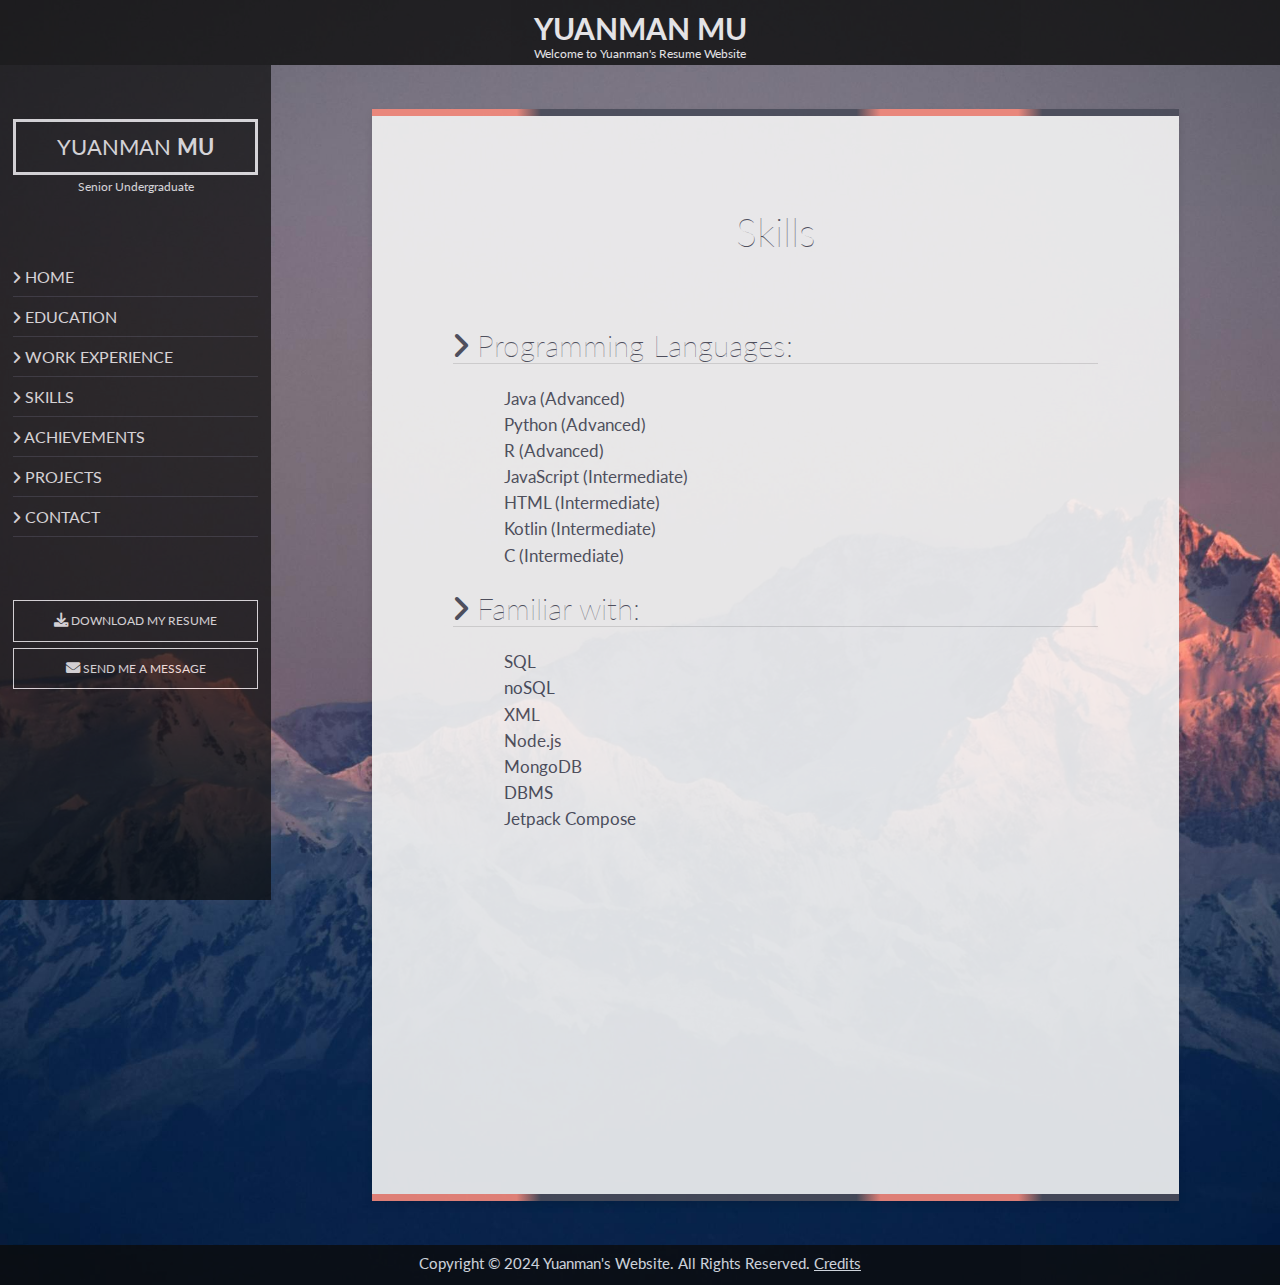
<file: skills/skills.html>
<!DOCTYPE html>
<html lang="en">
<head>
    <meta charset="UTF-8">
    <meta name="viewport" content="width=device-width, initial-scale=1.0">
    <title>SKILLS</title>
    <link rel="stylesheet" href="skills.css">
    <link href="https://fonts.googleapis.com/css2?family=Lato:wght@300;700&display=swap" rel="stylesheet">
    <link rel="stylesheet" href="https://cdnjs.cloudflare.com/ajax/libs/font-awesome/4.7.0/css/font-awesome.min.css">
    <link rel="stylesheet" href="https://cdnjs.cloudflare.com/ajax/libs/font-awesome/6.0.0-beta3/css/all.min.css">
</head>
<body>
    
    
    <!-- header -->
    <header>
        <h1>YUANMAN MU</h1>
        <p>Welcome to Yuanman's Resume Website</p>
    </header>

        
   
    <!-- A content container that contains nav and main body part -->
     <div class="content-container">
        <!-- The nav bar, on the left side in defult -->
        <nav>
            <ul>
                <li id="me"><p>YUANMAN <b>MU</b></p></li>
                <li id="senior"><p>Senior Undergraduate</p></li>
                <li id="home" ><a class="nav" href="../home/home.html"><i style='font-size:calc(10px + 0.2vw + 0.2vh)' class='fas'>&#xf105;</i> HOME</a></li>
                <li><a class="nav" href="../education/education.html"><i style='font-size:calc(10px + 0.2vw + 0.2vh)' class='fas'>&#xf105;</i> EDUCATION</a></li>
                <li><a class="nav" href="../experiences/experiences.html"><i style='font-size:calc(10px + 0.2vw + 0.2vh)' class='fas'>&#xf105;</i> WORK EXPERIENCE</a></li>
                <li><a class="nav" href="../skills/skills.html"><i style='font-size:calc(10px + 0.2vw + 0.2vh)' class='fas'>&#xf105;</i> SKILLS</a></li>
                <li><a class="nav" href="../achievements/achievements.html"><i style='font-size:calc(10px + 0.2vw + 0.2vh)' class='fas'>&#xf105;</i> ACHIEVEMENTS</a></li>
                <li><a class="nav" href="../projects/projects.html"><i style='font-size:calc(10px + 0.2vw + 0.2vh)' class='fas'>&#xf105;</i> PROJECTS</a></li>
                <li><a class="nav" href="../contact/contact.html"><i style='font-size:calc(10px + 0.2vw + 0.2vh)' class='fas'>&#xf105;</i> CONTACT</a></li>
                <li id="cv"><a href="../download/yuanman_mu_cv.pdf" download="Yuanman_Mu_CV.pdf"><i style="font-size:calc(10px + 0.2vw + 0.2vh)" class="fa">&#xf019;</i> DOWNLOAD MY RESUME</a></li>
                <li id="msg"><a href="mailto:ymmu@bu.edu?subject=Message from Yuanman's Website&body=Hello, I would like to get in touch with you."><i style="font-size:calc(10px + 0.2vw + 0.2vh)" class="fa">&#xf0e0;</i> SEND ME A MESSAGE</a></li>
            </ul>
        </nav>

        <!-- The main body of the resume part -->
        <main>
            <section class="content-body">

                <h2>Skills</h2>

                <h3><i style='font-size:calc(0.8vh + 1.8vw)' class='fas'>&#xf105;</i> Programming Languages:</h3>
                <p>Java (Advanced)<br>
                    Python (Advanced)<br>
                    R (Advanced)<br>
                    JavaScript (Intermediate)<br>
                    HTML (Intermediate)<br>
                    Kotlin (Intermediate)<br>
                    C (Intermediate)
                </p>

                <h3><i style='font-size:calc(0.8vh + 1.8vw)' class='fas'>&#xf105;</i> Familiar with:</h3>
                <p>
                    SQL<br>
                    noSQL<br>
                    XML<br>
                    Node.js<br>
                    MongoDB<br>
                    DBMS<br>
                    Jetpack Compose
                </p>
            
            </section>
        </main>
    </div>

    <!-- footer -->
    <footer>
        <p>Copyright &copy; 2024 Yuanman's Website. All Rights Reserved. <a style="color: white" href="credits/credits.html">Credits</a></p>
    </footer>

</body>
</html>
</file>
<file: css/index.css>
*{
    margin:0;
    box-sizing:border-box;
}

/* The overall body part */
body {
    font-family: Arial, Lato, Calibri, sans-serif;
    margin: 0;
    padding: 0;
    background-image: url('../img/sunset_mountain.jpg');
    background-size:cover; 
    background-position: center; 
    background-repeat: no-repeat;
    height: calc(100vh + 25vw + 65px);
    position:relative;
}


/* The header part */
header {
    background-color:rgb(12, 12, 12);
    color: white;
    padding: 10px 0;
    font-family: 'Lato';
    position: fixed;
    top:0;
    width: 100%;
    z-index: 10;
    height: 65px;
    opacity: 80%;
}

header h1{
    text-align: center;
    font-size: calc(30px);
    font: 'Lato';
}

header p{
    margin-bottom: 0.5vw;
    text-align: center;
    font-size: calc(12px);
    font: 'Lato';
}


/* Flexbox Container for nav and main */
.content-container {
    display: flex;
    flex-direction: row;
    height:calc(100vh + 25vw + 65px);
}



/* Default nav for Laptop and Larger Screens */

nav ul{
    margin-top: 65px;
    width: calc(220px + 4vw); 
    background-color: rgb(12, 12, 12);
    height: calc(100% - 65px); 
    position: fixed;
    padding-top: calc(6vh);
    text-align: left;
    padding-left: calc(1vw);
    padding-right: calc(1vw);
    list-style: none;
    opacity: 70%;
    overflow-y:auto;
    padding-bottom: 120px;
}

#me{
    color: white;
    font-size: calc(18px + 0.2vw + 0.2vh);
    font-family: 'Lato';
    border: 3px solid white;
    padding: calc(7px + 0.2vh + 0.2vw);
    text-align: center;
}

#senior{
    color:white;
    font-size: calc(10px + 0.1vw + 0.1vh);
    font-family: 'Lato';
    margin-top: calc(0.5vh);
    text-align: center;
}

#home{
    margin-top: calc(7vh);
}


nav ul li a {
    display:block;
    color: white;
    padding: 10px 0;
    font-family:'Lato';
    text-decoration-line: none;
}

/* For 7 nav bars. */
.nav{
    font-size: calc(12px + 0.2vw + 0.2vh);
    border-bottom: 0.5px solid #2b2c34;
}

#cv{
    margin-top: calc(7vh);
    border: 0.5px solid white;
    padding: calc(0.1vh + 0.1vw);
    text-align: center;
    font-size: calc(8px + 0.2vw + 0.2vh);
}
#msg{
    margin-top: calc(0.7vh);
    border: 0.5px solid white;
    padding: calc(0.1vh + 0.1vw);
    text-align: center;
    font-size: calc(8px + 0.2vw + 0.2vh);
}



/* Main content for laptop and larger screens */
main {
    /* padding: 20px; */
    height: calc(100vh + 25vw); 
    position: relative;
    flex-grow:1;
    margin-top: 65px;
    margin-left: calc(220px + 4vw);
    background-color: rgba(0, 0, 0, 0);
    display: flex;
    flex-direction: column;
    justify-content: center;
    align-items:center;
    /* overflow-y: auto; */
    
}

/* large section */
.resume-body {
    width: 80%; 
    max-width: 1500px; 
    height: calc(100vh + 25vw); 
    background-color: #f4f4f4;
    color: #4A4C5A;
    box-shadow: 0 4px 8px rgba(0, 0, 0, 0.1); 
    padding: 20px;
    text-align: center;
    margin-top: calc(22px + 1vh + 1vw);
    margin-bottom: calc(62px + 1vh + 1vw);
    opacity: 90%;

    border: 7px solid; 
    border-image: linear-gradient(
        to right, 
        #F68A7C 18%,  
        #4A4C5A 21%, 
        #4A4C5A 60%,
        #F68A7C 63%,
        #F68A7C 80%,
        #4A4C5A 83%  
    ) 1;
    border-left: none; 
    border-right: none; 
    overflow-y: auto;
}

.profile-container{
    display: flex;
    flex-direction: row;
    max-width: 100%;
}


.img-container {
    display: inline-block; 
    padding: 1px; 
    border: 3px solid #F68A7C;
    margin: calc(1vh + 2vw) 0;
    margin-left: calc(1.2vh + 1vw);
    margin-right: calc(1.1vh + 1vw);
    border-radius: 50%;
    width: 25%; 
    height: fit-content; 
    max-width: 320px; 
}


/* Style for responsive image */
.responsive-img {
    width: 100%; 
    height: auto; 
    max-width: 100%; 
    border-radius: 50%;
    object-fit: cover;
    display: block;
}

/* Home page intro words next to the profile */
.intro-words{
    display:block;
    margin: calc(1vh + 2.6vw) 0;
    margin-right:calc(1.5vh + 1.5vw);
    margin-left: calc(1.3vh + 1.3vw);
    text-align: left;
}

.intro-words h2{
    font-family: 'Lato';
    font-size: calc(1vh + 2.4vw);
    margin-top: 1vw;
    font-weight: 100;
    border-bottom:1px solid #F68A7C;
    margin-bottom: calc(0.5vh + 0.5vw);
    
}

.intro-words p{
    font-family: 'Lato';
    font-size: calc(0.5vh + 1vw);
}

#title {
    margin-bottom: calc(0.5vh + 0.5vw);
}


/* Profile section with little intro */

.intro{
    font-family: 'Lato';
    text-align: left;
}

/* The combinations of bulletpoint and qs, as */
.bulletpoints{
    display: flex;
    flex-direction: row;
}

/* All 4 bulletpoints */
.bullet{
    width: 5%; 
    height: 5%; 
    margin-left: calc(7vw);
    padding-top: calc(2vh);
}

/* The combination of questions and answers */
.qs-as{
    margin-left: calc(4vw);
    display: inline-block;
    border-bottom: 0.5px solid #D5D5D5;
    width: 65%;
}

/* Questions */
.qs{
    font-weight:600;
    margin-top: calc(2vh);
    font-size: calc(0.5vh + 1vw);
}

/* Answers */
.as{
    font-weight: 100;
    margin-right:calc(4.5vw);
    font-size: calc(0.5vh + 0.8vw);
    line-height: calc(0.8vh + 1.2vw);
}



/* The footer part */
footer {
    font-family: 'Lato';
    background-color:rgb(12, 12, 12);
    color: white;
    text-align:center;
    font-size: calc(10px + 0.5vh);
    padding: 10px 0;
    position:absolute;
    bottom: 0;
    width: 100%;
    height: 40px;
    opacity: 80%;
    z-index: 10;
}



/* Responsive Sidebar for Mobile and Tablet (max-width: 750px) */


@media (max-width: 750px) {

    header {
        padding: 2px 0;
        height: 50px;
        opacity: 80%;
    }
    
    header h1{
        font-size: 26px;
    }
    
    header p{
        font-size: 10.5px;
    }


    .content-container {
        display: flex;
        flex-direction: column;
        height:calc(100vh + 25vw + 50px);
    }

    #me, #senior, #cv, #msg{
        display: none;
    }

    #home{
        margin-top: 0;
    }

    nav ul{
        display: flex;
        flex-direction: row;
        position: fixed;
        height: 30px;
        padding: 0;
        width: 100%;
        margin-top: 50px;
        z-index: 10;
        overflow: hidden;
        justify-content: center;
        align-items: center;
        opacity: 80%;
    }

    nav ul li a {
        padding: calc(1px + 0.5vw);
        text-align: center;
        font-size: 18px;
        display:flex;
        flex-direction: row;
    }

    .nav{
        font-size: calc(8px + 0.2vw + 0.2vh);
        border: none;
        text-align: center;

    }

    .content-container i{
        display: none;
    }



    main {
        margin-left: 0; 
        position:relative;
    }

    .resume-body {
        height: calc(80vh + 25vw);
    }

    footer {
        font-size: calc(8px + 0.5vh);
        padding: 8px 0;
        height: 30px;
    }    
}
</file>
<file: achievements/achievements.css>
*{
    margin:0;
    box-sizing:border-box;
}

/* The overall body part */
body {
    font-family: Arial, Lato, Calibri, sans-serif;
    margin: 0;
    padding: 0;
    background-image: url('../img/sunset_mountain.jpg');
    background-size:cover; 
    background-position: center; 
    background-repeat: no-repeat;
    height: calc(100vh + 25vw + 65px);
    position:relative;
}

/* The header part */
header {
    background-color:rgb(12, 12, 12);
    color: white;
    padding: 10px 0;
    font-family: 'Lato';
    position: fixed;
    top:0;
    width: 100%;
    z-index: 10;
    height: 65px;
    opacity: 80%;
}

header h1{
    text-align: center;
    font-size: calc(30px);
    font: 'Lato';
}

header p{
    margin-bottom: 0.5vw;
    text-align: center;
    font-size: calc(12px);
    font: 'Lato';
}


/* Flexbox Container for nav and main */
.content-container {
    display: flex;
    flex-direction: row;
    /* min-height: calc(100vh);  */
    height:calc(100vh + 25vw + 65px);
}


/* Default nav for Laptop and Larger Screens */

nav ul{
    margin-top: 65px;
    width: calc(220px + 4vw); 
    background-color: rgb(12, 12, 12);
    height: calc(100% - 65px); 
    position: fixed;
    padding-top: calc(6vh);
    text-align: left;
    padding-left: calc(1vw);
    padding-right: calc(1vw);
    list-style: none;
    opacity: 70%;
    overflow-y:auto;
    padding-bottom: 120px;
}

#me{
    color: white;
    font-size: calc(18px + 0.2vw + 0.2vh);
    font-family: 'Lato';
    border: 3px solid white;
    padding: calc(7px + 0.2vh + 0.2vw);
    text-align: center;
}

#senior{
    color:white;
    font-size: calc(10px + 0.1vw + 0.1vh);
    font-family: 'Lato';
    margin-top: calc(0.5vh);
    text-align: center;
}

#home{
    margin-top: calc(7vh);
}


nav ul li a {
    display:block;
    color: white;
    padding: 10px 0;
    font-family:'Lato';
    text-decoration-line: none;
}

/* For 7 nav bars. */
.nav{
    font-size: calc(12px + 0.2vw + 0.2vh);
    border-bottom: 0.5px solid #2b2c34;
}

#cv{
    margin-top: calc(7vh);
    border: 0.5px solid white;
    padding: calc(0.1vh + 0.1vw);
    text-align: center;
    font-size: calc(8px + 0.2vw + 0.2vh);
}
#msg{
    margin-top: calc(0.7vh);
    border: 0.5px solid white;
    padding: calc(0.1vh + 0.1vw);
    text-align: center;
    font-size: calc(8px + 0.2vw + 0.2vh);
}


/* Main content for laptop and larger screens */
main {
    /* padding: 20px; */
    height: calc(100vh + 25vw); 
    position: relative;
    flex-grow:1;
    margin-top: 65px;
    margin-left: calc(220px + 4vw);
    background-color: rgba(0, 0, 0, 0);
    display: flex;
    flex-direction: column;
    justify-content: center;
    align-items:center;
    /* overflow-y: auto; */
    
}

/* large section */
.content-body {
    width: 80%; 
    max-width: 1500px; 
    height: calc(100vh + 25vw); 
    background-color: #f4f4f4;
    color: #4A4C5A;
    box-shadow: 0 4px 8px rgba(0, 0, 0, 0.1); 
    padding: 20px;
    text-align: center;
    margin-top: calc(22px + 1vh + 1vw);
    margin-bottom: calc(62px + 1vh + 1vw);
    opacity: 90%;

    border: 7px solid; 
    border-image: linear-gradient(
        to right, 
        #F68A7C 18%,  
        #4A4C5A 21%, 
        #4A4C5A 60%,
        #F68A7C 63%,
        #F68A7C 80%,
        #4A4C5A 83%  
    ) 1;
    border-left: none; 
    border-right: none; 
    overflow-y: auto;
}

.content-body h2{
    font-family: 'Lato';
    font-size: calc(1vh + 2.4vw);
    font-weight: 100;
    margin: 8vh 0;
}


.content-body h3{
    font-family: 'Lato';
    font-size: calc(0.8vh + 1.8vw);
    font-weight: 100;
    text-align: left;
    margin-left: calc(10px + 4vw);
    margin-right: calc(10px + 4vw);
    margin-bottom: calc(0.2vh + 0.2vw);
    border-bottom: 0.5px solid #D5D5D5;
}

.content-body h4{
    font-family: 'Lato';
    font-size: calc(0.5vh + 1.1vw);
    font-weight: 100;
    text-align: left;
    margin-left: calc(10px + 4vw);
    
}

.content-body p{
    font-family: 'Lato';
    font-size: calc(0.5vh + 1vw);
    line-height: calc(0.8vh + 1.2vw);
    text-align: left;
    margin: calc(1vh + 1vw) calc(10px + 4vw);
}


/* The footer part */
footer {
    font-family: 'Lato';
    background-color:rgb(12, 12, 12);
    color: white;
    text-align:center;
    font-size: calc(10px + 0.5vh);
    padding: 10px 0;
    position:absolute;
    bottom: 0;
    width: 100%;
    height: 40px;
    opacity: 80%;
    z-index: 10;
}


@media (max-width: 750px) {

    header {
        padding: 2px 0;
        height: 50px;
        opacity: 80%;
    }
    
    header h1{
        font-size: 26px;
    }
    
    header p{
        font-size: 10.5px;
    }


    .content-container {
        display: flex;
        flex-direction: column;
    }

    #me, #senior, #cv, #msg{
        display: none;
    }

    #home{
        margin-top: 0;
    }

    nav ul{
        display: flex;
        flex-direction: row;
        position: fixed;
        height: 30px;
        padding: 0;
        width: 100%;
        margin-top: 50px;
        z-index: 10;
        overflow: hidden;
        justify-content: center;
        align-items: center;
        opacity: 80%;
    }

    nav ul li a {
        padding: calc(1px + 0.5vw);
        text-align: center;
        font-size: 18px;
        display:flex;
        flex-direction: row;
    }

    .nav{
        font-size: calc(8px + 0.2vw + 0.2vh);
        border: none;
        text-align: center;

    }

    .content-container nav i{
        display: none;
    }


    main {
        margin-left: 0; 
        position:relative;
        height: calc(70vh + 25vw);
    }

    .resume-body {
        height: calc(80vh + 25vw);
    }

    body {
        height: calc(100vh + 25vw + 65px);
    }

    footer {
        font-size: calc(8px + 0.5vh);
        padding: 8px 0;
        height: 30px;
    }    
}
</file>
<file: contact/contact.css>
*{
    margin:0;
    box-sizing:border-box;
}

/* The overall body part */
body {
    font-family: Arial, Lato, Calibri, sans-serif;
    margin: 0;
    padding: 0;
    background-image: url('../img/sunset_mountain.jpg');
    background-size:cover; 
    background-position: center; 
    background-repeat: no-repeat;
    height: calc(100vh + 25vw + 65px);
    position:relative;
}


/* The header part */
header {
    background-color:rgb(12, 12, 12);
    color: white;
    padding: 10px 0;
    font-family: 'Lato';
    position: fixed;
    top:0;
    width: 100%;
    z-index: 10;
    height: 65px;
    opacity: 80%;
}

header h1{
    text-align: center;
    font-size: calc(30px);
    font: 'Lato';
}

header p{
    margin-bottom: 0.5vw;
    text-align: center;
    font-size: calc(12px);
    font: 'Lato';
}



/* Flexbox Container for nav and main */
.content-container {
    display: flex;
    flex-direction: row;
    /* min-height: calc(100vh);  */
    height:calc(100vh + 25vw + 65px);
}



/* Default nav for Laptop and Larger Screens */

nav ul{
    margin-top: 65px;
    width: calc(220px + 4vw); 
    background-color: rgb(12, 12, 12);
    height: calc(100% - 65px); 
    position: fixed;
    padding-top: calc(6vh);
    text-align: left;
    padding-left: calc(1vw);
    padding-right: calc(1vw);
    list-style: none;
    opacity: 70%;
    overflow-y:auto;
    padding-bottom: 120px;
}

#me{
    color: white;
    font-size: calc(18px + 0.2vw + 0.2vh);
    font-family: 'Lato';
    border: 3px solid white;
    padding: calc(7px + 0.2vh + 0.2vw);
    text-align: center;
}

#senior{
    color:white;
    font-size: calc(10px + 0.1vw + 0.1vh);
    font-family: 'Lato';
    margin-top: calc(0.5vh);
    text-align: center;
}

#home{
    margin-top: calc(7vh);
}


nav ul li a {
    display:block;
    color: white;
    padding: 10px 0;
    font-family:'Lato';
    text-decoration-line: none;
}

/* For 7 nav bars. */
.nav{
    font-size: calc(12px + 0.2vw + 0.2vh);
    border-bottom: 0.5px solid #2b2c34;
}

#cv{
    margin-top: calc(7vh);
    border: 0.5px solid white;
    padding: calc(0.1vh + 0.1vw);
    text-align: center;
    font-size: calc(8px + 0.2vw + 0.2vh);
}
#msg{
    margin-top: calc(0.7vh);
    border: 0.5px solid white;
    padding: calc(0.1vh + 0.1vw);
    text-align: center;
    font-size: calc(8px + 0.2vw + 0.2vh);
}


/* Main content for laptop and larger screens */
main {
    /* padding: 20px; */
    height: calc(100vh + 25vw); 
    position: relative;
    flex-grow:1;
    margin-top: 65px;
    margin-left: calc(220px + 4vw);
    background-color: rgba(0, 0, 0, 0);
    display: flex;
    flex-direction: column;
    justify-content: center;
    align-items:center;
    /* overflow-y: auto; */
    
}

/* large section */
.content-body {
    width: 80%; 
    max-width: 1500px; 
    height: calc(100vh + 25vw); 
    background-color: #f4f4f4;
    color: #4A4C5A;
    box-shadow: 0 4px 8px rgba(0, 0, 0, 0.1); 
    padding: 20px;
    text-align: center;
    margin-top: calc(22px + 1vh + 1vw);
    margin-bottom: calc(62px + 1vh + 1vw);
    opacity: 90%;

    border: 7px solid; 
    border-image: linear-gradient(
        to right, 
        #F68A7C 18%,  
        #4A4C5A 21%, 
        #4A4C5A 60%,
        #F68A7C 63%,
        #F68A7C 80%,
        #4A4C5A 83%  
    ) 1;
    border-left: none; 
    border-right: none; 
    overflow-y: auto;
}

.content-body h2{
    font-family: 'Lato';
    font-size: calc(1vh + 2.4vw);
    font-weight: 100;
    margin: 8vh 0;
}

.contact{
    display: flex;
    flex-direction: row;
}

.contact i{
    margin-left: 5vw;
    margin-right: 6px;
    height: calc(4vh + 4vw);
    width: calc(4vh + 4vw);
}

.contact p{
    font-size: calc(12px + 0.5vw);
}


/* The footer part */
footer {
    font-family: 'Lato';
    background-color:rgb(12, 12, 12);
    color: white;
    text-align:center;
    font-size: calc(10px + 0.5vh);
    padding: 10px 0;
    position:absolute;
    bottom: 0;
    width: 100%;
    height: 40px;
    opacity: 80%;
    z-index: 10;
}

@media (max-width: 750px) {

    header {
        padding: 2px 0;
        height: 50px;
        opacity: 80%;
    }
    
    header h1{
        font-size: 26px;
    }
    
    header p{
        font-size: 10.5px;
    }


    

    #me, #senior, #cv, #msg{
        display: none;
    }

    #home{
        margin-top: 0;
    }

    nav ul{
        display: flex;
        flex-direction: row;
        position: fixed;
        height: 30px;
        padding: 0;
        width: 100%;
        margin-top: 50px;
        z-index: 10;
        overflow: hidden;
        justify-content: center;
        align-items: center;
        opacity: 80%;
    }

    nav ul li a {
        padding: calc(1px + 0.5vw);
        text-align: center;
        font-size: 18px;
        display:flex;
        flex-direction: row;
    }

    .nav{
        font-size: calc(8px + 0.2vw + 0.2vh);
        border: none;
        text-align: center;

    }

    .content-container nav i{
        display: none;
    }

    .content-container {
        display: flex;
        flex-direction: column;
    }

    main {
        margin-left: 0; 
        position:relative;
        height: calc(70vh + 25vw);
    }

    .content-body{
        height:calc(80vh + 25vw);
    }



    footer {
        font-size: calc(8px + 0.5vh);
        padding: 8px 0;
        height: 30px;
    }    
}
</file>
<file: credits/credits.css>
*{
    margin:0;
    box-sizing:border-box;
}

/* The overall body part */
body {
    font-family: Arial, Lato, Calibri, sans-serif;
    margin: 0;
    padding: 0;
    background-image: url('../img/sunset_mountain.jpg');
    background-size:cover; 
    background-position: center; 
    background-repeat: no-repeat;
    height: calc(100vh + 25vw + 65px);
    position:relative;
}


/* The header part */
header {
    background-color:rgb(12, 12, 12);
    color: white;
    padding: 10px 0;
    font-family: 'Lato';
    position: fixed;
    top:0;
    width: 100%;
    z-index: 10;
    height: 65px;
    opacity: 80%;
}

header h1{
    text-align: center;
    font-size: calc(30px);
    font: 'Lato';
}

header p{
    margin-bottom: 0.5vw;
    text-align: center;
    font-size: calc(12px);
    font: 'Lato';
}


/* Flexbox Container for nav and main */
.content-container {
    display: flex;
    flex-direction: row;
    /* min-height: calc(100vh);  */
    height:calc(100vh + 25vw + 65px);
}




/* Default nav for Laptop and Larger Screens */

nav ul{
    margin-top: 65px;
    width: calc(220px + 4vw); 
    background-color: rgb(12, 12, 12);
    height: calc(100% - 65px); 
    position: fixed;
    padding-top: calc(6vh);
    text-align: left;
    padding-left: calc(1vw);
    padding-right: calc(1vw);
    list-style: none;
    opacity: 70%;
    overflow-y:auto;
    padding-bottom: 120px;
}

#me{
    color: white;
    font-size: calc(18px + 0.2vw + 0.2vh);
    font-family: 'Lato';
    border: 3px solid white;
    padding: calc(7px + 0.2vh + 0.2vw);
    text-align: center;
}

#senior{
    color:white;
    font-size: calc(10px + 0.1vw + 0.1vh);
    font-family: 'Lato';
    margin-top: calc(0.5vh);
    text-align: center;
}

#home{
    margin-top: calc(7vh);
}


nav ul li a {
    display:block;
    color: white;
    padding: 10px 0;
    font-family:'Lato';
    text-decoration-line: none;
}

/* For 7 nav bars. */
.nav{
    font-size: calc(12px + 0.2vw + 0.2vh);
    border-bottom: 0.5px solid #2b2c34;
}

#cv{
    margin-top: calc(7vh);
    border: 0.5px solid white;
    padding: calc(0.1vh + 0.1vw);
    text-align: center;
    font-size: calc(8px + 0.2vw + 0.2vh);
}
#msg{
    margin-top: calc(0.7vh);
    border: 0.5px solid white;
    padding: calc(0.1vh + 0.1vw);
    text-align: center;
    font-size: calc(8px + 0.2vw + 0.2vh);
}


/* Main content for laptop and larger screens */
main {
    /* padding: 20px; */
    height: calc(100vh + 25vw); 
    position: relative;
    flex-grow:1;
    margin-top: 65px;
    margin-left: calc(220px + 4vw);
    background-color: rgba(0, 0, 0, 0);
    display: flex;
    flex-direction: column;
    justify-content: center;
    align-items:center;
    /* overflow-y: auto; */
    
}

/* large section */
.content-body {
    width: 80%; 
    max-width: 1500px; 
    height: calc(100vh + 25vw); 
    background-color: #f4f4f4;
    color: #4A4C5A;
    box-shadow: 0 4px 8px rgba(0, 0, 0, 0.1); 
    padding: 20px;
    text-align: center;
    margin-top: calc(22px + 1vh + 1vw);
    margin-bottom: calc(62px + 1vh + 1vw);
    opacity: 90%;

    border: 7px solid; 
    border-image: linear-gradient(
        to right, 
        #F68A7C 18%,  
        #4A4C5A 21%, 
        #4A4C5A 60%,
        #F68A7C 63%,
        #F68A7C 80%,
        #4A4C5A 83%  
    ) 1;
    border-left: none; 
    border-right: none; 
    overflow-y: auto;
}

.content-body h2{
    font-family: 'Lato';
    font-size: calc(1vh + 2.4vw);
    font-weight: 100;
    margin: 8vh 0;
}


.content-body h3{
    font-family: 'Lato';
    font-size: calc(0.8vh + 1.8vw);
    font-weight: 100;
    text-align: center;
    margin-left: calc(10px + 4vw);
    margin-right: calc(10px + 4vw);
    margin-bottom: calc(2vh + 2vw);
}

.content-body p{
    font-family: 'Lato';
    font-size: calc(0.5vh + 1vw);
    line-height: calc(0.8vh + 1.2vw);
    text-align: center;
    margin: calc(1vh + 1vw) calc(10px + 4vw);
}


/* The footer part */
footer {
    font-family: 'Lato';
    background-color:rgb(12, 12, 12);
    color: white;
    text-align:center;
    font-size: calc(10px + 0.5vh);
    padding: 10px 0;
    position:absolute;
    bottom: 0;
    width: 100%;
    height: 40px;
    opacity: 80%;
    z-index: 10;
}

@media (max-width: 750px) {

    header {
        padding: 2px 0;
        height: 50px;
        opacity: 80%;
    }
    
    header h1{
        font-size: 26px;
    }
    
    header p{
        font-size: 10.5px;
    }


    .content-container {
        display: flex;
        flex-direction: column;
        height:calc(100vh + 25vw + 50px);
    }

    #me, #senior, #cv, #msg{
        display: none;
    }

    #home{
        margin-top: 0;
    }

    nav ul{
        display: flex;
        flex-direction: row;
        position: fixed;
        height: 30px;
        padding: 0;
        width: 100%;
        margin-top: 50px;
        z-index: 10;
        overflow: hidden;
        justify-content: center;
        align-items: center;
        opacity: 80%;
    }

    nav ul li a {
        padding: calc(1px + 0.5vw);
        text-align: center;
        font-size: 18px;
        display:flex;
        flex-direction: row;
    }

    .nav{
        font-size: calc(8px + 0.2vw + 0.2vh);
        border: none;
        text-align: center;

    }

    .content-container i{
        display: none;
    }



    main {
        margin-left: 0; 
        position:relative;
    }

    .resume-body {
        height: calc(80vh + 25vw);
    }

    footer {
        font-size: calc(8px + 0.5vh);
        padding: 8px 0;
        height: 30px;
    }    
}
</file>
<file: education/education.css>
*{
    margin:0;
    box-sizing:border-box;
}

/* The overall body part */
body {
    font-family: Arial, Lato, Calibri, sans-serif;
    margin: 0;
    padding: 0;
    background-image: url('../img/sunset_mountain.jpg');
    background-size:cover; 
    background-position: center; 
    background-repeat: no-repeat;
    height: calc(100vh + 25vw + 65px);
    position:relative;
}


/* The header part */
header {
    background-color:rgb(12, 12, 12);
    color: white;
    padding: 10px 0;
    font-family: 'Lato';
    position: fixed;
    top:0;
    width: 100%;
    z-index: 10;
    height: 65px;
    opacity: 80%;
}

header h1{
    text-align: center;
    font-size: calc(30px);
    font: 'Lato';
}

header p{
    margin-bottom: 0.5vw;
    text-align: center;
    font-size: calc(12px);
    font: 'Lato';
}


/* Flexbox Container for nav and main */
.content-container {
    display: flex;
    flex-direction: row;
    /* min-height: calc(100vh);  */
    height:calc(100vh + 25vw + 65px);
}


/* Default nav for Laptop and Larger Screens */

nav ul{
    margin-top: 65px;
    width: calc(220px + 4vw); 
    background-color: rgb(12, 12, 12);
    height: calc(100% - 65px); 
    position: fixed;
    padding-top: calc(6vh);
    text-align: left;
    padding-left: calc(1vw);
    padding-right: calc(1vw);
    list-style: none;
    opacity: 70%;
    overflow-y:auto;
    padding-bottom: 120px;
}

#me{
    color: white;
    font-size: calc(18px + 0.2vw + 0.2vh);
    font-family: 'Lato';
    border: 3px solid white;
    padding: calc(7px + 0.2vh + 0.2vw);
    text-align: center;
}

#senior{
    color:white;
    font-size: calc(10px + 0.1vw + 0.1vh);
    font-family: 'Lato';
    margin-top: calc(0.5vh);
    text-align: center;
}

#home{
    margin-top: calc(7vh);
}


nav ul li a {
    display:block;
    color: white;
    padding: 10px 0;
    font-family:'Lato';
    text-decoration-line: none;
}

/* For 7 nav bars. */
.nav{
    font-size: calc(12px + 0.2vw + 0.2vh);
    border-bottom: 0.5px solid #2b2c34;
}

#cv{
    margin-top: calc(7vh);
    border: 0.5px solid white;
    padding: calc(0.1vh + 0.1vw);
    text-align: center;
    font-size: calc(8px + 0.2vw + 0.2vh);
}
#msg{
    margin-top: calc(0.7vh);
    border: 0.5px solid white;
    padding: calc(0.1vh + 0.1vw);
    text-align: center;
    font-size: calc(8px + 0.2vw + 0.2vh);
}


/* Main content for laptop and larger screens */
main {
    /* padding: 20px; */
    height: calc(100vh + 25vw); 
    position: relative;
    flex-grow:1;
    margin-top: 65px;
    margin-left: calc(220px + 4vw);
    background-color: rgba(0, 0, 0, 0);
    display: flex;
    flex-direction: column;
    justify-content: center;
    align-items:center;
    /* overflow-y: auto; */
    
}

/* large section */
.content-body {
    width: 80%; 
    max-width: 1500px; 
    height: calc(100vh + 25vw); 
    background-color: #f4f4f4;
    color: #4A4C5A;
    box-shadow: 0 4px 8px rgba(0, 0, 0, 0.1); 
    padding: 20px;
    text-align: center;
    margin-top: calc(22px + 1vh + 1vw);
    margin-bottom: calc(62px + 1vh + 1vw);
    opacity: 90%;

    border: 7px solid; 
    border-image: linear-gradient(
        to right, 
        #F68A7C 18%,  
        #4A4C5A 21%, 
        #4A4C5A 60%,
        #F68A7C 63%,
        #F68A7C 80%,
        #4A4C5A 83%  
    ) 1;
    border-left: none; 
    border-right: none; 
    overflow-y: auto;
}

.content-body h2{
    font-family: 'Lato';
    font-size: calc(1vh + 2.4vw);
    font-weight: 100;
    margin: 8vh 0;
}


.content-body h3{
    font-family: 'Lato';
    font-size: calc(0.8vh + 1.8vw);
    font-weight: 100;
    text-align: left;
    margin-left: calc(10px + 4vw);
    margin-right: calc(10px + 4vw);
    margin-bottom: calc(0.2vh + 0.2vw);
    border-bottom: 0.5px solid #D5D5D5;
}

.content-body h4{
    font-family: 'Lato';
    font-size: calc(0.5vh + 1.1vw);
    font-weight: 100;
    text-align: left;
    margin-left: calc(10px + 4vw);
    
}

.content-body p{
    font-family: 'Lato';
    font-size: calc(0.5vh + 1vw);
    line-height: calc(1.2vh + 1.2vw);
    text-align: left;
    margin: calc(1vh + 1vw) calc(10px + 4vw);
}


.content-body i{
    margin-left: calc(4vw);
}


/* The footer part */
footer {
    font-family: 'Lato';
    background-color:rgb(12, 12, 12);
    color: white;
    text-align:center;
    font-size: calc(10px + 0.5vh);
    padding: 10px 0;
    position:absolute;
    bottom: 0;
    width: 100%;
    height: 40px;
    opacity: 80%;
    z-index: 10;
}

@media (max-width: 750px) {

    header {
        padding: 2px 0;
        height: 50px;
        opacity: 80%;
    }
    
    header h1{
        font-size: 26px;
    }
    
    header p{
        font-size: 10.5px;
    }


    .content-container {
        display: flex;
        flex-direction: column;
    }

    #me, #senior, #cv, #msg{
        display: none;
    }

    #home{
        margin-top: 0;
    }

    nav ul{
        display: flex;
        flex-direction: row;
        position: fixed;
        height: 30px;
        padding: 0;
        width: 100%;
        margin-top: 50px;
        z-index: 10;
        overflow: hidden;
        justify-content: center;
        align-items: center;
        opacity: 80%;
    }

    nav ul li a {
        padding: calc(1px + 0.5vw);
        text-align: center;
        font-size: 18px;
        display:flex;
        flex-direction: row;
    }

    .nav{
        font-size: calc(8px + 0.2vw + 0.2vh);
        border: none;
        text-align: center;

    }

    .content-container i{
        display: none;
    }



    main {
        margin-left: 0; 
        position:relative;
        height: calc(70vh + 25vw);
    }

    footer {
        font-size: calc(8px + 0.5vh);
        padding: 8px 0;
        height: 30px;
    }    
}
</file>
<file: experiences/experiences.css>
*{
    margin:0;
    box-sizing:border-box;
}

/* The overall body part */
body {
    font-family: Arial, Lato, Calibri, sans-serif;
    margin: 0;
    padding: 0;
    background-image: url('../img/sunset_mountain.jpg');
    background-size:cover; 
    background-position: center; 
    background-repeat: no-repeat;
    height: calc(100vh + 25vw + 65px);
    position:relative;
}



/* The header part */
header {
    background-color:rgb(12, 12, 12);
    color: white;
    padding: 10px 0;
    font-family: 'Lato';
    position: fixed;
    top:0;
    width: 100%;
    z-index: 10;
    height: 65px;
    opacity: 80%;
}

header h1{
    text-align: center;
    font-size: calc(30px);
    font: 'Lato';
}

header p{
    margin-bottom: 0.5vw;
    text-align: center;
    font-size: calc(12px);
    font: 'Lato';
}



/* Flexbox Container for nav and main */
.content-container {
    display: flex;
    flex-direction: row;
    /* min-height: calc(100vh);  */
    height:calc(100vh + 25vw + 65px);
}



/* Default nav for Laptop and Larger Screens */

nav ul{
    margin-top: 65px;
    width: calc(220px + 4vw); 
    background-color: rgb(12, 12, 12);
    height: calc(100% - 65px); 
    position: fixed;
    padding-top: calc(6vh);
    text-align: left;
    padding-left: calc(1vw);
    padding-right: calc(1vw);
    list-style: none;
    opacity: 70%;
    overflow-y:auto;
    padding-bottom: 120px;
}

#me{
    color: white;
    font-size: calc(18px + 0.2vw + 0.2vh);
    font-family: 'Lato';
    border: 3px solid white;
    padding: calc(7px + 0.2vh + 0.2vw);
    text-align: center;
}

#senior{
    color:white;
    font-size: calc(10px + 0.1vw + 0.1vh);
    font-family: 'Lato';
    margin-top: calc(0.5vh);
    text-align: center;
}

#home{
    margin-top: calc(7vh);
}


nav ul li a {
    display:block;
    color: white;
    padding: 10px 0;
    font-family:'Lato';
    text-decoration-line: none;
}

/* For 7 nav bars. */
.nav{
    font-size: calc(12px + 0.2vw + 0.2vh);
    border-bottom: 0.5px solid #2b2c34;
}

#cv{
    margin-top: calc(7vh);
    border: 0.5px solid white;
    padding: calc(0.1vh + 0.1vw);
    text-align: center;
    font-size: calc(8px + 0.2vw + 0.2vh);
}
#msg{
    margin-top: calc(0.7vh);
    border: 0.5px solid white;
    padding: calc(0.1vh + 0.1vw);
    text-align: center;
    font-size: calc(8px + 0.2vw + 0.2vh);
}


/* Main content for laptop and larger screens */
main {
    /* padding: 20px; */
    height: calc(100vh + 25vw); 
    position: relative;
    flex-grow:1;
    margin-top: 65px;
    margin-left: calc(220px + 4vw);
    background-color: rgba(0, 0, 0, 0);
    display: flex;
    flex-direction: column;
    justify-content: center;
    align-items:center;
    /* overflow-y: auto; */
    
}

/* large section */
.content-body {
    width: 80%; 
    max-width: 1500px; 
    height: calc(100vh + 25vw); 
    background-color: #f4f4f4;
    color: #4A4C5A;
    box-shadow: 0 4px 8px rgba(0, 0, 0, 0.1); 
    padding: 20px;
    text-align: center;
    margin-top: calc(22px + 1vh + 1vw);
    margin-bottom: calc(62px + 1vh + 1vw);
    opacity: 90%;

    border: 7px solid; 
    border-image: linear-gradient(
        to right, 
        #F68A7C 18%,  
        #4A4C5A 21%, 
        #4A4C5A 60%,
        #F68A7C 63%,
        #F68A7C 80%,
        #4A4C5A 83%  
    ) 1;
    border-left: none; 
    border-right: none; 
    overflow-y: auto;
}

.content-body h2{
    font-family: 'Lato';
    font-size: calc(1vh + 2.4vw);
    font-weight: 100;
    margin: 8vh 0;
}


.content-body h3{
    font-family: 'Lato';
    font-size: calc(0.8vh + 1.8vw);
    font-weight: 100;
    text-align: left;
    margin-left: calc(10px + 4vw);
    margin-right: calc(10px + 4vw);
    margin-bottom: calc(0.2vh + 0.2vw);
    border-bottom: 0.5px solid #D5D5D5;
}

.content-body h4{
    font-family: 'Lato';
    font-size: calc(0.5vh + 1.1vw);
    font-weight: 100;
    text-align: left;
    margin-left: calc(10px + 4vw);
    
}

.content-body p{
    font-family: 'Lato';
    font-size: calc(0.5vh + 1vw);
    line-height: calc(0.8vh + 1.2vw);
    text-align: left;
    margin: calc(1vh + 1vw) calc(10px + 4vw);
}



/* The footer part */
footer {
    font-family: 'Lato';
    background-color:rgb(12, 12, 12);
    color: white;
    text-align:center;
    font-size: calc(10px + 0.5vh);
    padding: 10px 0;
    position:absolute;
    bottom: 0;
    width: 100%;
    height: 40px;
    opacity: 80%;
    z-index: 10;
}

@media (max-width: 750px) {

    header {
        padding: 2px 0;
        height: 50px;
        opacity: 80%;
    }
    
    header h1{
        font-size: 26px;
    }
    
    header p{
        font-size: 10.5px;
    }


    .content-container {
        display: flex;
        flex-direction: column;
    }

    #me, #senior, #cv, #msg{
        display: none;
    }

    #home{
        margin-top: 0;
    }

    nav ul{
        display: flex;
        flex-direction: row;
        position: fixed;
        height: 30px;
        padding: 0;
        width: 100%;
        margin-top: 50px;
        z-index: 10;
        overflow: hidden;
        justify-content: center;
        align-items: center;
        opacity: 80%;
    }

    nav ul li a {
        padding: calc(1px + 0.5vw);
        text-align: center;
        font-size: 18px;
        display:flex;
        flex-direction: row;
    }

    .nav{
        font-size: calc(8px + 0.2vw + 0.2vh);
        border: none;
        text-align: center;

    }

    .narrow_nav i{
        display: none;
    }



    main {
        margin-left: 0; 
        position:relative;
        height: calc(70vh + 25vw);
    }

    .resume-body {
        height: calc(80vh + 25vw);
    }

    footer {
        font-size: calc(8px + 0.5vh);
        padding: 8px 0;
        height: 30px;
    }    
}
</file>
<file: home/home.css>
*{
    margin:0;
    box-sizing:border-box;
}

/* The overall body part */
body {
    font-family: Arial, Lato, Calibri, sans-serif;
    margin: 0;
    padding: 0;
    background-image: url('../img/sunset_mountain.jpg');
    background-size:cover; 
    background-position: center; 
    background-repeat: no-repeat;
    height: calc(100vh + 25vw + 80px);
    position:relative;
}







/* The header part */
header {
    background-color:rgb(12, 12, 12);
    color: white;
    padding: 10px 0;
    font-family: 'Lato';
    position: fixed;
    top:0;
    width: 100%;
    z-index: 10;
    height: 80px;
    opacity: 80%;
}

header h1{
    margin-top: 0.5vw;
    text-align: center;
    font-size: calc(30px);
    font: 'Lato';
}

header p{
    margin-bottom: 0.5vw;
    text-align: center;
    font-size: calc(12px);
    font: 'Lato';
}





/* Flexbox Container for nav and main */
.content-container {
    display: flex;
    flex-direction: row;
    /* min-height: calc(100vh);  */
    height:calc(100vh + 25vw + 80px);
}







/* Default nav for Laptop and Larger Screens */

nav ul{
    margin-top: 80px;
    width: calc(220px + 4vw); 
    background-color: rgb(12, 12, 12);
    height: calc(100% - 80px); 
    position: fixed;
    padding-top: calc(6vh);
    text-align: left;
    padding-left: calc(1vw);
    padding-right: calc(1vw);
    list-style: none;
    opacity: 70%;
    overflow-y:auto;
    padding-bottom: 120px;
}

#me{
    color: white;
    font-size: calc(18px + 0.2vw + 0.2vh);
    font-family: 'Lato';
    border: 3px solid white;
    padding: calc(7px + 0.2vh + 0.2vw);
    text-align: center;
}

#senior{
    color:white;
    font-size: calc(10px + 0.1vw + 0.1vh);
    font-family: 'Lato';
    margin-top: calc(0.5vh);
    text-align: center;
}

#home{
    margin-top: calc(7vh);
}


nav ul li a {
    display:block;
    color: white;
    padding: 10px 0;
    font-family:'Lato';
    text-decoration-line: none;
}

/* For 7 nav bars. */
.nav{
    font-size: calc(12px + 0.2vw + 0.2vh);
    border-bottom: 0.5px solid #2b2c34;
}

#cv{
    margin-top: calc(7vh);
    border: 0.5px solid white;
    padding: calc(0.1vh + 0.1vw);
    text-align: center;
    font-size: calc(8px + 0.2vw + 0.2vh);
}
#msg{
    margin-top: calc(0.7vh);
    border: 0.5px solid white;
    padding: calc(0.1vh + 0.1vw);
    text-align: center;
    font-size: calc(8px + 0.2vw + 0.2vh);
}





/* Main content for laptop and larger screens */
main {
    /* padding: 20px; */
    height: calc(100vh + 25vw); 
    position: relative;
    flex-grow:1;
    margin-top: 80px;
    margin-left: calc(220px + 4vw);
    background-color: rgba(0, 0, 0, 0);
    display: flex;
    flex-direction: column;
    justify-content: center;
    align-items:center;
    /* overflow-y: auto; */
    
}

/* large section */
.resume-body {
    width: 80%; 
    max-width: 1500px; 
    height: calc(100vh + 25vw); 
    background-color: #f4f4f4;
    color: #4A4C5A;
    box-shadow: 0 4px 8px rgba(0, 0, 0, 0.1); 
    padding: 20px;
    text-align: center;
    margin-top: calc(22px + 1vh + 1vw);
    margin-bottom: calc(62px + 1vh + 1vw);
    opacity: 90%;

    border: 7px solid; 
    border-image: linear-gradient(
        to right, 
        #F68A7C 18%,  
        #4A4C5A 21%, 
        #4A4C5A 60%,
        #F68A7C 63%,
        #F68A7C 80%,
        #4A4C5A 83%  
    ) 1;
    border-left: none; 
    border-right: none; 
    overflow-y: auto;
}










/* The footer part */
footer {
    font-family: 'Lato';
    background-color:rgb(12, 12, 12);
    color: white;
    text-align:center;
    font-size: calc(10px + 0.5vh);
    padding: 10px 0;
    position:absolute;
    bottom: 0;
    width: 100%;
    height: 40px;
    opacity: 80%;
    z-index: 10;
}

@media (max-width: 750px) {

    header {
        padding: 2px 0;
        height: 50px;
        opacity: 80%;
    }
    
    header h1{
        font-size: 26px;
    }
    
    header p{
        font-size: 10.5px;
    }


    .content-container {
        display: flex;
        flex-direction: column;
        height:calc(100vh + 25vw + 50px);
    }

    #me, #senior, #cv, #msg{
        display: none;
    }

    #home{
        margin-top: 0;
    }

    nav ul{
        display: flex;
        flex-direction: row;
        position: fixed;
        height: 30px;
        padding: 0;
        width: 100%;
        margin-top: 50px;
        z-index: 10;
        overflow: hidden;
        justify-content: center;
        align-items: center;
        opacity: 80%;
    }

    nav ul li a {
        padding: calc(1px + 0.5vw);
        text-align: center;
        font-size: 18px;
        display:flex;
        flex-direction: row;
    }

    .nav{
        font-size: calc(8px + 0.2vw + 0.2vh);
        border: none;
        text-align: center;

    }

    .content-container i{
        display: none;
    }



    main {
        margin-left: 0; 
        height: auto;
        position:relative;
    }

    .resume-body {
        height: calc(80vh + 25vw);
    }

    footer {
        font-size: calc(8px + 0.5vh);
        padding: 8px 0;
        height: 30px;
    }    
}
</file>
<file: projects/projects.css>
*{
    margin:0;
    box-sizing:border-box;
}

/* The overall body part */
body {
    font-family: Arial, Lato, Calibri, sans-serif;
    margin: 0;
    padding: 0;
    background-image: url('../img/sunset_mountain.jpg');
    background-size:cover; 
    background-position: center; 
    background-repeat: no-repeat;
    height: calc(140vh + 25vw + 65px);
    position:relative;
}


/* The header part */
header {
    background-color:rgb(12, 12, 12);
    color: white;
    padding: 10px 0;
    font-family: 'Lato';
    position: fixed;
    top:0;
    width: 100%;
    z-index: 10;
    height: 65px;
    opacity: 80%;
}

header h1{
    text-align: center;
    font-size: calc(30px);
    font: 'Lato';
}

header p{
    margin-bottom: 0.5vw;
    text-align: center;
    font-size: calc(12px);
    font: 'Lato';
}



/* Flexbox Container for nav and main */
.content-container {
    display: flex;
    flex-direction: row;
    /* min-height: calc(100vh);  */
    height:calc(140vh + 25vw + 65px);
}


/* Default nav for Laptop and Larger Screens */

nav ul{
    margin-top: 65px;
    width: calc(220px + 4vw); 
    background-color: rgb(12, 12, 12);
    height: calc(100% - 65px); 
    position: fixed;
    padding-top: calc(6vh);
    text-align: left;
    padding-left: calc(1vw);
    padding-right: calc(1vw);
    list-style: none;
    opacity: 70%;
    overflow-y:auto;
    padding-bottom: 40px;
}

#me{
    color: white;
    font-size: calc(18px + 0.2vw + 0.2vh);
    font-family: 'Lato';
    border: 3px solid white;
    padding: calc(7px + 0.2vh + 0.2vw);
    text-align: center;
}

#senior{
    color:white;
    font-size: calc(10px + 0.1vw + 0.1vh);
    font-family: 'Lato';
    margin-top: calc(0.5vh);
    text-align: center;
}

#home{
    margin-top: calc(7vh);
}


nav ul li a {
    display:block;
    color: white;
    padding: 10px 0;
    font-family:'Lato';
    text-decoration-line: none;
}

/* For 7 nav bars. */
.nav{
    font-size: calc(12px + 0.2vw + 0.2vh);
    border-bottom: 0.5px solid #2b2c34;
}

#cv{
    margin-top: calc(7vh);
    border: 0.5px solid white;
    padding: calc(0.1vh + 0.1vw);
    text-align: center;
    font-size: calc(8px + 0.2vw + 0.2vh);
}
#msg{
    margin-top: calc(0.7vh);
    border: 0.5px solid white;
    padding: calc(0.1vh + 0.1vw);
    text-align: center;
    font-size: calc(8px + 0.2vw + 0.2vh);
}


/* Main content for laptop and larger screens */
main {
    /* padding: 20px; */
    height: calc(140vh + 25vw); 
    position: relative;
    flex-grow:1;
    margin-top: 65px;
    margin-left: calc(220px + 4vw);
    background-color: rgba(0, 0, 0, 0);
    display: flex;
    flex-direction: column;
    justify-content: center;
    align-items:center;
    /* overflow-y: auto; */
    
}

/* large section */
.content-body {
    width: 80%; 
    max-width: 1500px; 
    height: calc(120vh + 25vw); 
    background-color: #f4f4f4;
    color: #4A4C5A;
    box-shadow: 0 4px 8px rgba(0, 0, 0, 0.1); 
    padding: 20px;
    text-align: center;
    margin-top: calc(22px + 1vh + 1vw);
    margin-bottom: calc(62px + 1vh + 1vw);
    opacity: 90%;

    border: 7px solid; 
    border-image: linear-gradient(
        to right, 
        #F68A7C 18%,  
        #4A4C5A 21%, 
        #4A4C5A 60%,
        #F68A7C 63%,
        #F68A7C 80%,
        #4A4C5A 83%  
    ) 1;
    border-left: none; 
    border-right: none; 
    overflow-y: auto;
}

.content-body h2{
    font-family: 'Lato';
    font-size: calc(1vh + 2.4vw);
    font-weight: 100;
    margin: 8vh 0;
}

.content-body h3{
    font-family: 'Lato';
    font-size: calc(0.8vh + 1.8vw);
    font-weight: 100;
    text-align: left;
    margin-left: calc(10px + 4vw);
    margin-right: calc(10px + 4vw);
    margin-bottom: calc(0.2vh + 0.2vw);
    border-bottom: 0.5px solid #D5D5D5;
}

.content-body h4{
    font-family: 'Lato';
    font-size: calc(0.5vh + 1.1vw);
    font-weight: 100;
    text-align: left;
    margin-left: calc(10px + 4vw);
    
}

.content-body p{
    font-family: 'Lato';
    font-size: calc(0.5vh + 1vw);
    line-height: calc(0.8vh + 1.2vw);
    text-align: left;
    margin: calc(1vh + 1vw) calc(10px + 4vw);
}

.cal_wrap{
    display: flex;
    flex-direction: column;
    margin: calc(10px + 5vw) 0;
    
}

.row{
    display: flex;
    flex-direction: row;
    justify-content: center;
}

.button{
    border: none;
}

.negative {
    color: red;
}


#first_number{
    width: calc(50px + 1vh + 1vw); 
    height: calc(50px + 1vh + 1vw);
    font-size: calc(0.5vh + 1.5vw); 
    font-family:'Lato';
}

#second_number{
    width: calc(50px + 1vh + 1vw); 
    height: calc(50px + 1vh + 1vw);
    font-size: calc(0.5vh + 1.5vw); 
    font-family:'Lato';
}





/* The footer part */
footer {
    font-family: 'Lato';
    background-color:rgb(12, 12, 12);
    color: white;
    text-align:center;
    font-size: calc(10px + 0.5vh);
    padding: 10px 0;
    position:absolute;
    bottom: 0;
    width: 100%;
    height: 40px;
    opacity: 80%;
    z-index: 10;
}


@media (max-width: 750px) {

    header {
        padding: 2px 0;
        height: 50px;
        opacity: 80%;
    }
    
    header h1{
        font-size: 26px;
    }
    
    header p{
        font-size: 10.5px;
    }


    .content-container {
        display: flex;
        flex-direction: column;
        height:calc(100vh + 25vw + 50px);
    }

    #me, #senior, #cv, #msg{
        display: none;
    }

    #home{
        margin-top: 0;
    }

    nav ul{
        display: flex;
        flex-direction: row;
        position: fixed;
        height: 30px;
        padding: 0;
        width: 100%;
        margin-top: 50px;
        z-index: 10;
        overflow: hidden;
        justify-content: center;
        align-items: center;
        opacity: 80%;
    }

    nav ul li a {
        padding: calc(1px + 0.5vw);
        text-align: center;
        font-size: 18px;
        display:flex;
        flex-direction: row;
    }

    .nav{
        font-size: calc(8px + 0.2vw + 0.2vh);
        border: none;
        text-align: center;

    }

    .content-container nav i{
        display: none;
    }

    body{
        height: calc(100vh + 25vw + 65px);
    }

    main {
        margin-left: 0; 
        position:relative;
        height: calc(100vh + 25vw);
    }

    footer {
        font-size: calc(8px + 0.5vh);
        padding: 8px 0;
        height: 30px;
    }    
}
</file>
<file: skills/skills.css>
*{
    margin:0;
    box-sizing:border-box;
}

/* The overall body part */
body {
    font-family: Arial, Lato, Calibri, sans-serif;
    margin: 0;
    padding: 0;
    background-image: url('../img/sunset_mountain.jpg');
    background-size:cover; 
    background-position: center; 
    background-repeat: no-repeat;
    height: calc(100vh + 25vw + 65px);
    position:relative;
}


/* The header part */
header {
    background-color:rgb(12, 12, 12);
    color: white;
    padding: 10px 0;
    font-family: 'Lato';
    position: fixed;
    top:0;
    width: 100%;
    z-index: 10;
    height: 65px;
    opacity: 80%;
}

header h1{
    text-align: center;
    font-size: calc(30px);
    font: 'Lato';
}

header p{
    margin-bottom: 0.5vw;
    text-align: center;
    font-size: calc(12px);
    font: 'Lato';
}


/* Flexbox Container for nav and main */
.content-container {
    display: flex;
    flex-direction: row;
    height:calc(100vh + 25vw + 65px);
}


/* Default nav for Laptop and Larger Screens */

nav ul{
    margin-top: 65px;
    width: calc(220px + 4vw); 
    background-color: rgb(12, 12, 12);
    height: calc(100% - 65px); 
    position: fixed;
    padding-top: calc(6vh);
    text-align: left;
    padding-left: calc(1vw);
    padding-right: calc(1vw);
    list-style: none;
    opacity: 70%;
    overflow-y:auto;
    padding-bottom: 120px;
}

#me{
    color: white;
    font-size: calc(18px + 0.2vw + 0.2vh);
    font-family: 'Lato';
    border: 3px solid white;
    padding: calc(7px + 0.2vh + 0.2vw);
    text-align: center;
}

#senior{
    color:white;
    font-size: calc(10px + 0.1vw + 0.1vh);
    font-family: 'Lato';
    margin-top: calc(0.5vh);
    text-align: center;
}

#home{
    margin-top: calc(7vh);
}


nav ul li a {
    display:block;
    color: white;
    padding: 10px 0;
    font-family:'Lato';
    text-decoration-line: none;
}

/* For 7 nav bars. */
.nav{
    font-size: calc(12px + 0.2vw + 0.2vh);
    border-bottom: 0.5px solid #2b2c34;
}

#cv{
    margin-top: calc(7vh);
    border: 0.5px solid white;
    padding: calc(0.1vh + 0.1vw);
    text-align: center;
    font-size: calc(8px + 0.2vw + 0.2vh);
}
#msg{
    margin-top: calc(0.7vh);
    border: 0.5px solid white;
    padding: calc(0.1vh + 0.1vw);
    text-align: center;
    font-size: calc(8px + 0.2vw + 0.2vh);
}



/* Main content for laptop and larger screens */
main {
    /* padding: 20px; */
    height: calc(100vh + 25vw); 
    position: relative;
    flex-grow:1;
    margin-top: 65px;
    margin-left: calc(220px + 4vw);
    background-color: rgba(0, 0, 0, 0);
    display: flex;
    flex-direction: column;
    justify-content: center;
    align-items:center;
    
}

/* large section */
.content-body {
    width: 80%; 
    max-width: 1500px; 
    height: calc(100vh + 25vw); 
    background-color: #f4f4f4;
    color: #4A4C5A;
    box-shadow: 0 4px 8px rgba(0, 0, 0, 0.1); 
    padding: 20px;
    text-align: center;
    margin-top: calc(22px + 1vh + 1vw);
    margin-bottom: calc(62px + 1vh + 1vw);
    opacity: 90%;

    border: 7px solid; 
    border-image: linear-gradient(
        to right, 
        #F68A7C 18%,  
        #4A4C5A 21%, 
        #4A4C5A 60%,
        #F68A7C 63%,
        #F68A7C 80%,
        #4A4C5A 83%  
    ) 1;
    border-left: none; 
    border-right: none; 
    overflow-y: auto;
}

.content-body h2{
    font-family: 'Lato';
    font-size: calc(1vh + 2.4vw);
    font-weight: 100;
    margin: 8vh 0;
}

.content-body h3{
    font-family: 'Lato';
    font-size: calc(0.8vh + 1.8vw);
    font-weight: 100;
    text-align: left;
    margin-left: calc(10px + 4vw);
    margin-right: calc(10px + 4vw);
    margin-bottom: calc(0.2vh + 0.2vw);
    border-bottom: 0.5px solid #D5D5D5;
}

.content-body h4{
    font-family: 'Lato';
    font-size: calc(0.5vh + 1.1vw);
    font-weight: 100;
    text-align: left;
    margin-left: calc(10px + 4vw);
    
}

.content-body p{
    font-family: 'Lato';
    font-size: calc(0.5vh + 1vw);
    line-height: calc(1.2vh + 1.2vw);
    text-align: left;
    margin: calc(1vh + 1vw) calc(10px + 8vw);

}


/* The footer part */
footer {
    font-family: 'Lato';
    background-color:rgb(12, 12, 12);
    color: white;
    text-align:center;
    font-size: calc(10px + 0.5vh);
    padding: 10px 0;
    position:absolute;
    bottom: 0;
    width: 100%;
    height: 40px;
    opacity: 80%;
    z-index: 10;
}

@media (max-width: 750px) {

    header {
        padding: 2px 0;
        height: 50px;
        opacity: 80%;
    }
    
    header h1{
        font-size: 26px;
    }
    
    header p{
        font-size: 10.5px;
    }


    .content-container {
        display: flex;
        flex-direction: column;
    }

    #me, #senior, #cv, #msg{
        display: none;
    }

    #home{
        margin-top: 0;
    }

    nav ul{
        display: flex;
        flex-direction: row;
        position: fixed;
        height: 30px;
        padding: 0;
        width: 100%;
        margin-top: 50px;
        z-index: 10;
        overflow: hidden;
        justify-content: center;
        align-items: center;
        opacity: 80%;
    }

    nav ul li a {
        padding: calc(1px + 0.5vw);
        text-align: center;
        font-size: 18px;
        display:flex;
        flex-direction: row;
    }

    .nav{
        font-size: calc(8px + 0.2vw + 0.2vh);
        border: none;
        text-align: center;

    }

    .content-container nav i{
        display: none;
    }

    main {
        margin-left: 0; 
        position:relative;
        height: calc(70vh + 25vw);
    }

    .resume-body {
        height: calc(80vh + 25vw);
    }


    footer {
        font-size: calc(8px + 0.5vh);
        padding: 8px 0;
        height: 30px;
    }    
}
</file>
